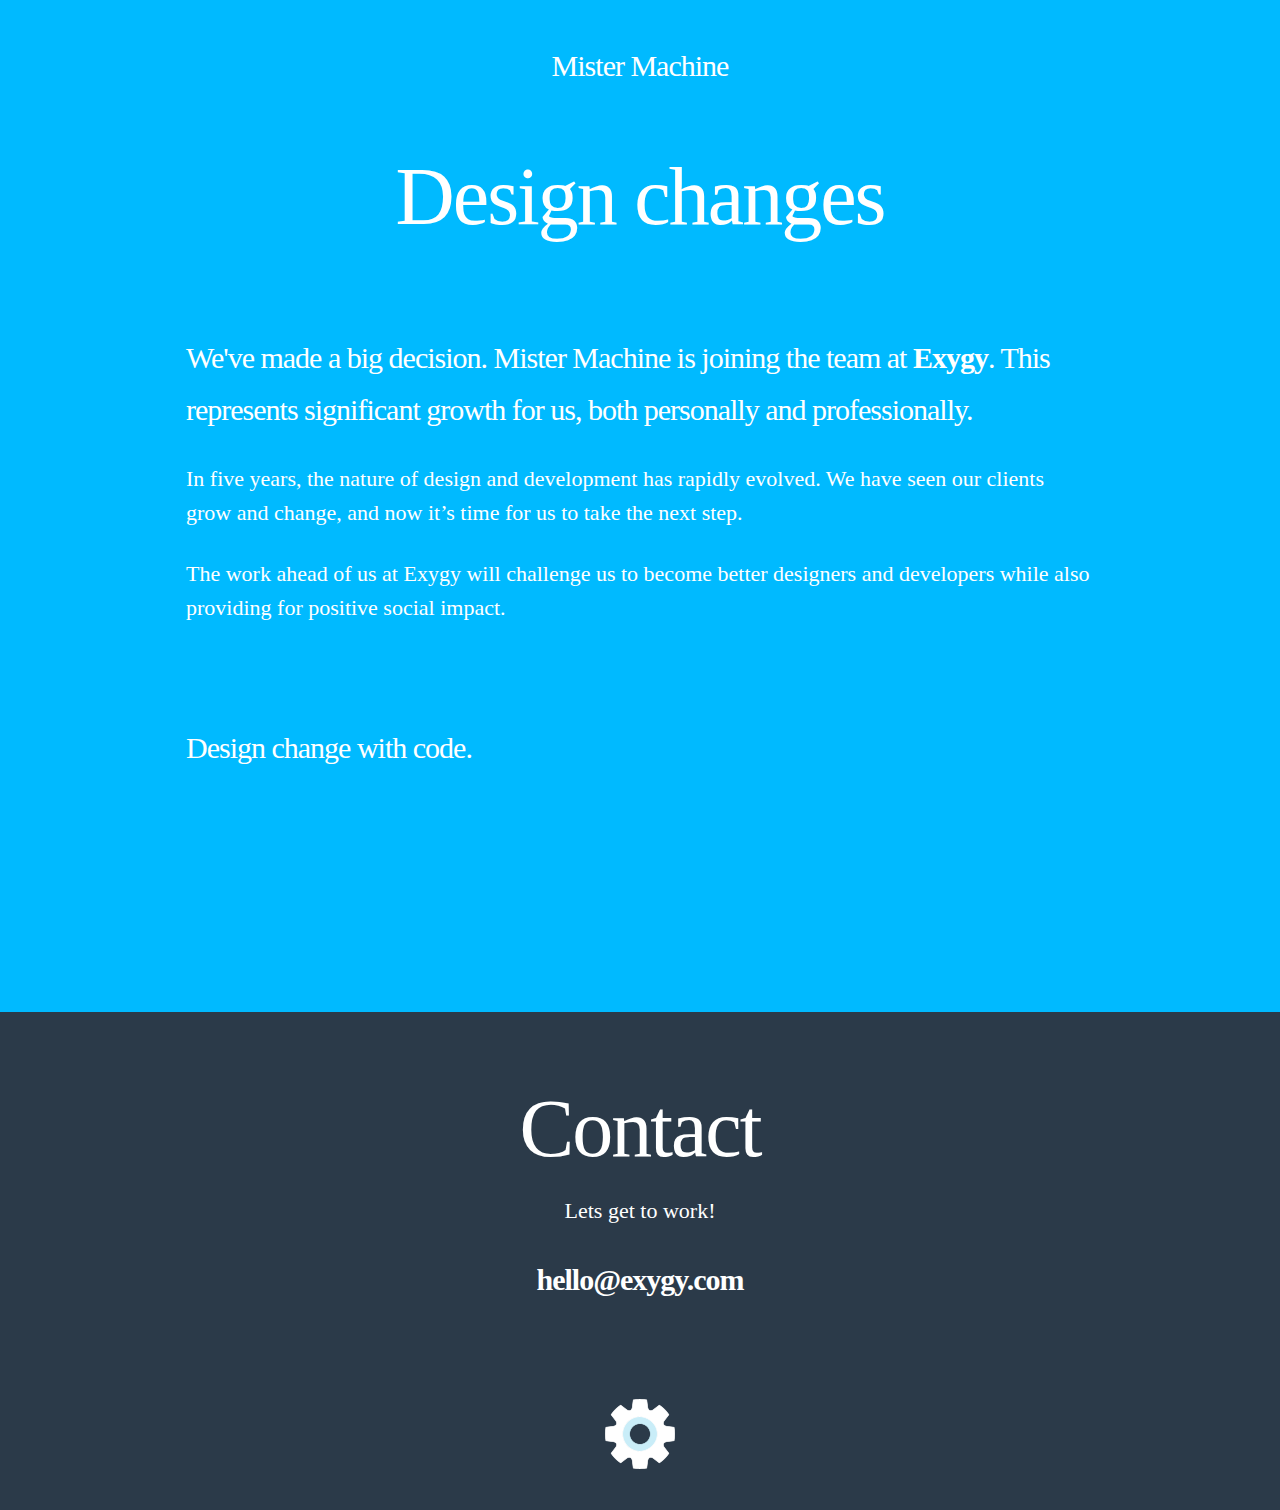
<file: index.html>
<!DOCTYPE html>

<html lang="en">
<head>

  <meta charset="utf-8">
  <meta name="viewport" content="width=device-width">

  <title>Mister Machine. Design Changes.</title>
  <link type="text/css" rel="stylesheet" href="assets/stylesheets/application.css" />
  <link rel="stylesheet" type="text/css" href="//cloud.typography.com/7282032/671482/css/fonts.css" />

</head>

<body>

  <section class="hero primary bg-logo">
    <div class="row">
      <header class="control row">
        <h1 class="mega normal logo center hide-medium">MrM</h1>
        <h1 class="beta normal center show-medium logo">Mister Machine</h1>
        <figure class="hide-medium"><img src="img/icon-logo.png" class="centered"/></figure>
<!--         <nav class="right" role="navigation">
          <ul class="menu-items">
            <li><a title="Learn about our process" href="#process">Process</a></li>
            <li><a title="Services we offer" href="#services">Services</a></li>
            <li><a title="View our work" href="#work">Work</a></li>
            <li><a title="Contact us" href="#contact">Contact</a></li>
          </ul>
        </nav> -->
        </header>
       
        <h2 class="alpha center" style="margin-bottom: 6rem;">Design changes</h2>
        <p class="beta normal">We've made a big decision. Mister Machine is joining the team at <strong><a href="http://exygy.com/">Exygy</a></strong>. This represents significant growth for us, both personally and professionally.</p>

        <p class="gamma normal">In five years, the nature of design and development has rapidly evolved. We have seen our clients grow and change, and now it’s time for us to take the next step.</p>

        <p class="gamma normal" style="margin-bottom: 6rem;">The work ahead of us at Exygy will challenge us to become better designers and developers while also providing for positive social impact.</p>

        <p class="beta normal" style="margin-bottom: 10rem;">Design change with code.</p>
        </h3>
    </div> 
  </section>

  <section id="contact" class="secondary">
    <div class="row">
      <header>
        <h1 class="center">Contact</h1>
        <h3 class="center">Lets get to work!</h3>
        <h2 class="center"><a href="mailto:hello@exygy.com">hello@exygy.com</a></h2>
      </header>
    </div>
  </section>

  <footer class="panel secondary">
    <div class="container center">
    </div>
    <figure class=""><img src="img/icon-logo.png" class="centered"/></figure>
  </footer>

  <script src="//ajax.googleapis.com/ajax/libs/jquery/1.11.0/jquery.min.js"></script>
  <script>window.jQuery || document.write('<script src="assets/javascripts/vendor/jquery-1.11.0.min.js"><\/script>')</script>
  <script src="assets/javascripts/application.js"></script>

  <script type="text/javascript">

    var _gaq = _gaq || [];
    _gaq.push(['_setAccount', 'UA-19518441-1']);
    _gaq.push(['_trackPageview']);

    (function() {
      var ga = document.createElement('script'); ga.type = 'text/javascript'; ga.async = true;
      ga.src = ('https:' == document.location.protocol ? 'https://ssl' : 'http://www') + '.google-analytics.com/ga.js';
      var s = document.getElementsByTagName('script')[0]; s.parentNode.insertBefore(ga, s);
    })();

  </script>
</body>
</html>
</file>
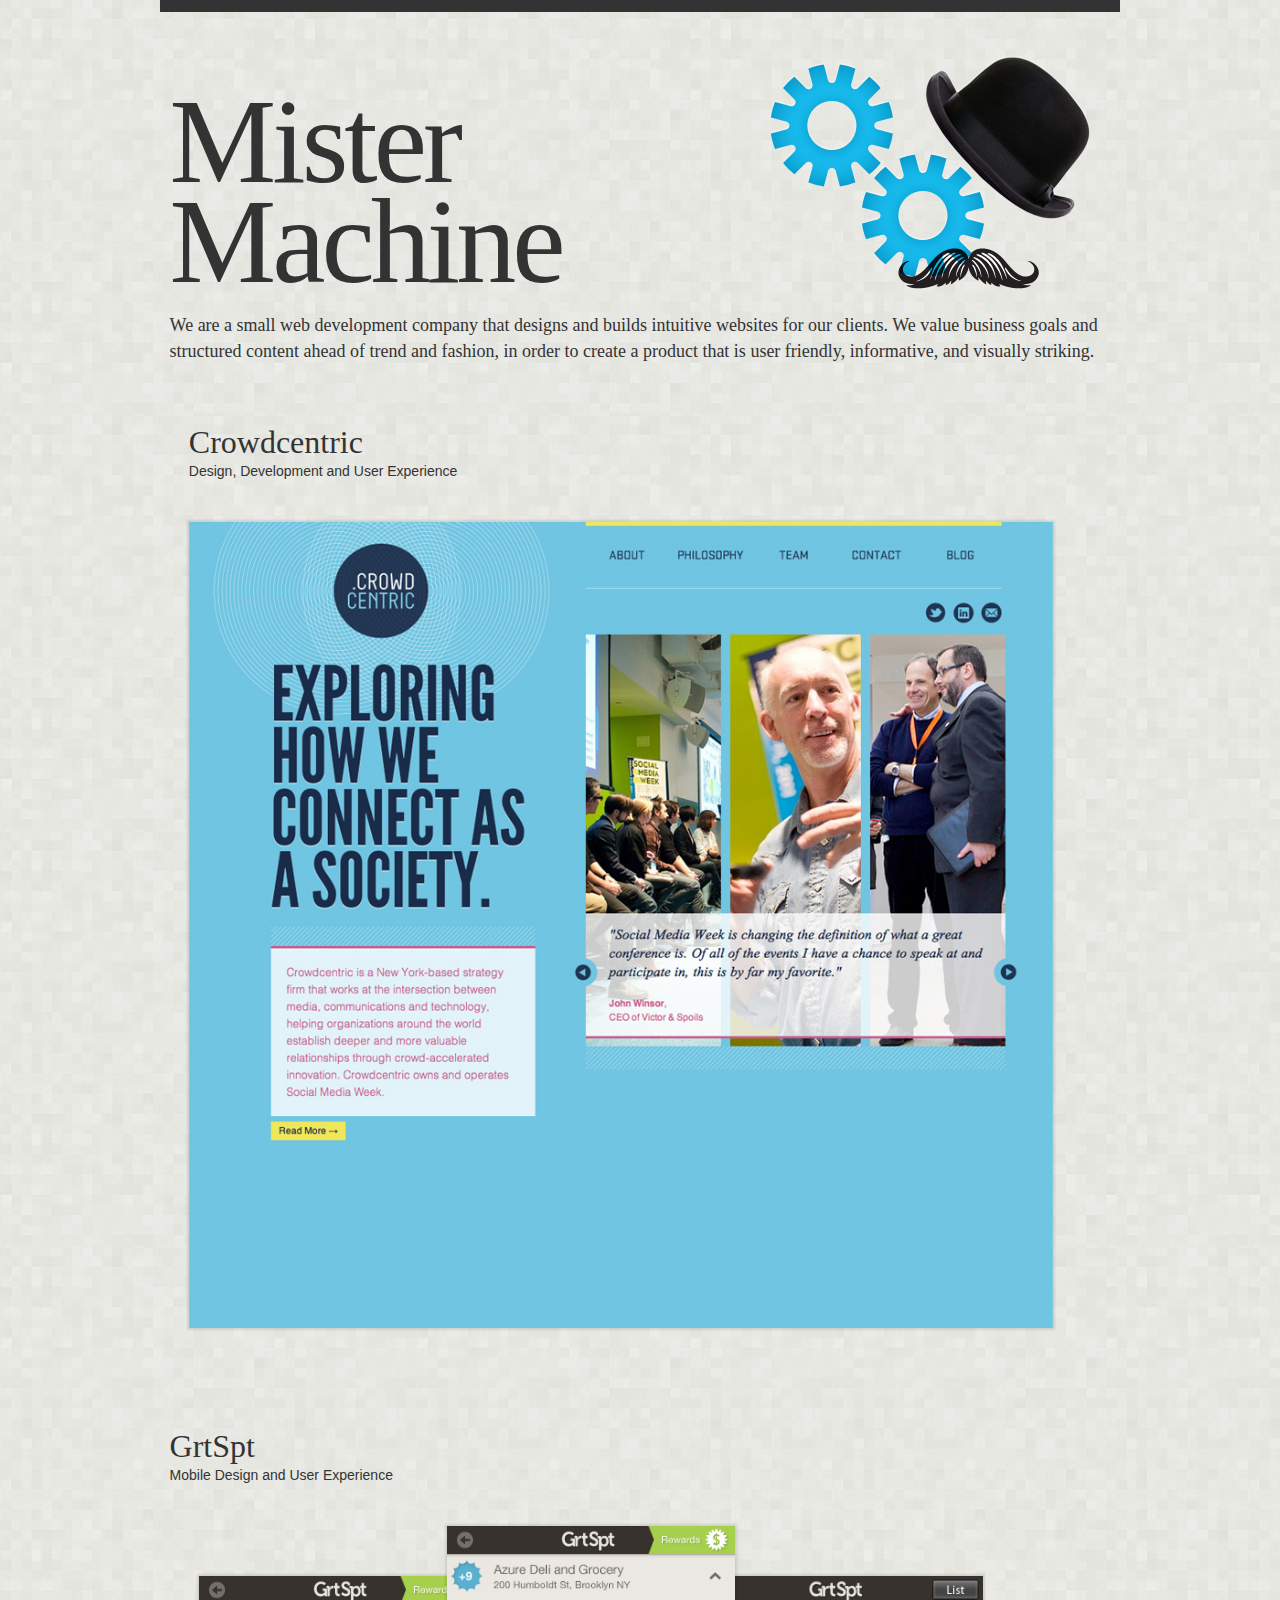
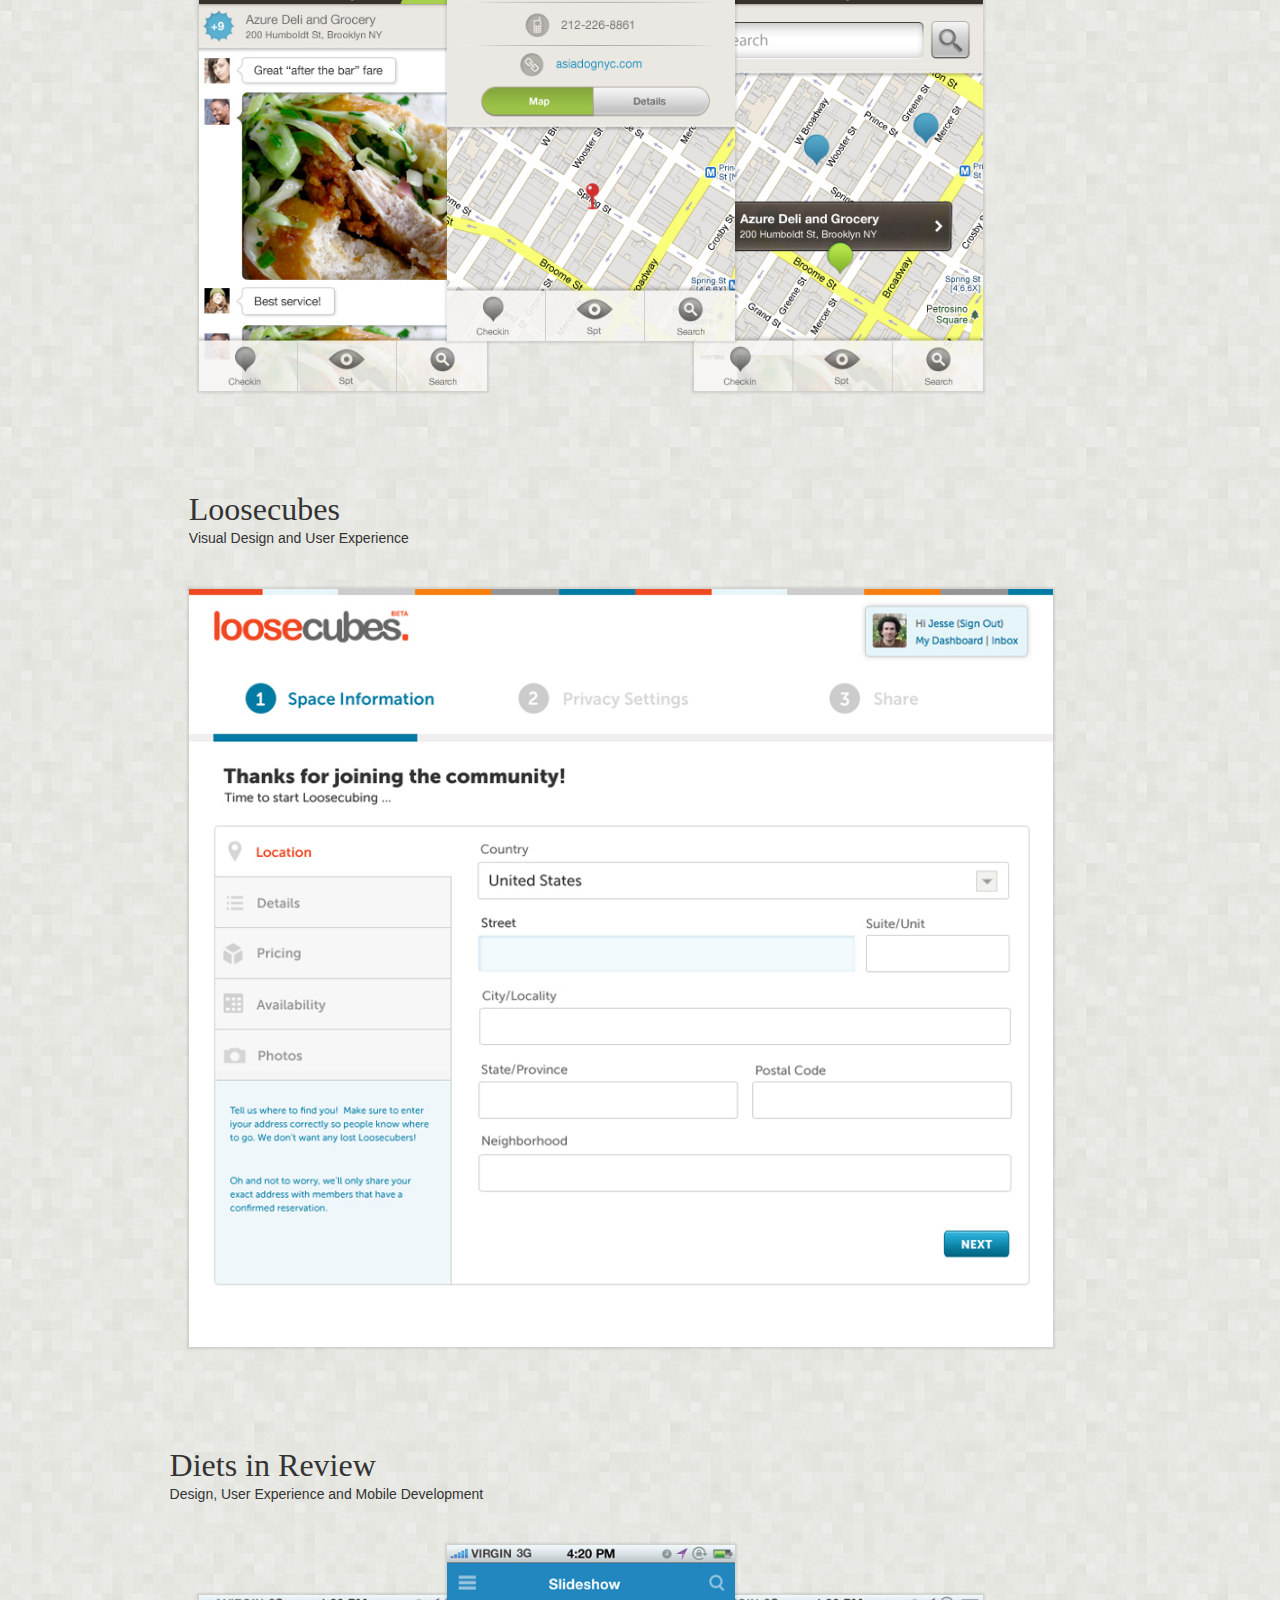
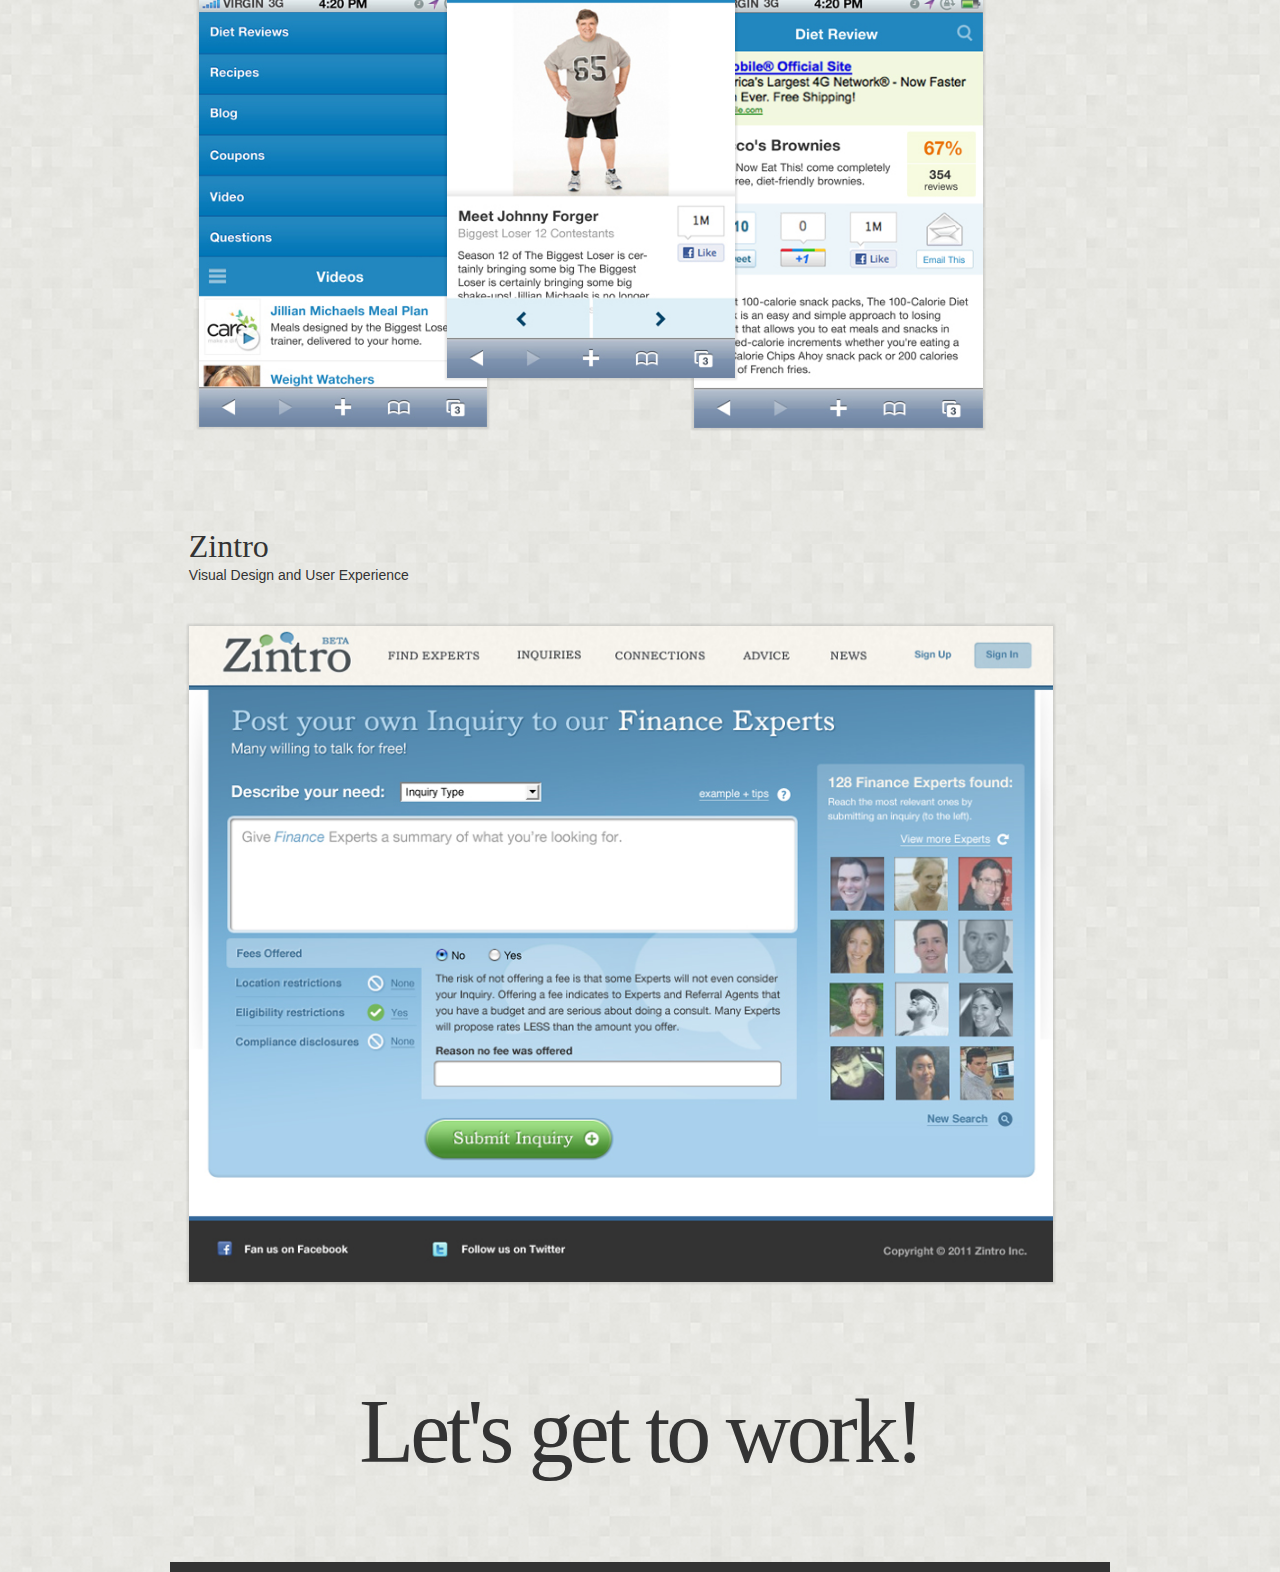
<file: webroot/index.html>
<!DOCTYPE html>
<!--[if lt IE 7]> <html class="no-js lt-ie9 lt-ie8 lt-ie7" lang="en"> <![endif]-->
<!--[if IE 7]>    <html class="no-js lt-ie9 lt-ie8" lang="en"> <![endif]-->
<!--[if IE 8]>    <html class="no-js lt-ie9" lang="en"> <![endif]-->
<!--[if gt IE 8]><!--> <html class="no-js" lang="en"> <!--<![endif]-->
<head>

  <meta charset="utf-8">
  <meta http-equiv="X-UA-Compatible" content="IE=edge,chrome=1">
  <title>Mister Machine</title>
  <meta name="description" content="We are a small web development company that designs and builds intuitive websites for our clients. We value business goals and structured content ahead of trend and fashion, in order to create a product that is user friendly, informative, and visually striking.">

  <meta name="viewport" content="width=device-width">

  <link rel="stylesheet" type="text/css" href="css/grid.css" />
  <link rel="stylesheet" type="text/css" href="css/base.css" />

  <script src="js/modernizr-2.5.3.min.js"></script>

</head>

<body>

  <!-- Section -->
  <section class="hat contact container_12">
    <article class="grid_12">
      <form class="right">
        <fieldset class="message">
          <p>Fill out your entry below.</p>
        </fieldset>

        <fieldset class="width4">
          <label class="width4 first field-first"><span class="label">My Email</span>
            <input id="first_name" name="first_name" type="text" class="text" placeholder="My Name is" value="" maxlength="" tabindex="" /></label>
          <label class="width4 first field-describe"><span class="label">Message</span>
            <textarea id="description" name="description" placeholder="I just wanted to say" rows="4" cols="4" tabindex=""></textarea>
          </label>
        </fieldset>

        <fieldset>
          <div class="howdy right">
            <a class="btn_one" href="<?php the_permalink(); ?>">Aloha</a>
          </div>
        </fieldset>
      </form>
    </article>
  </section>

  <!-- Header -->
  <header class="section head container_12">
    <div class="hgroup inner grid_12">
      <h1 class="full">Mister Machine</h1>
      <h1 class="mini">MrM</h1>
    </div>

    <div class="bio inner grid_12">
      <p>We are a small web development company that designs and builds intuitive websites for our clients. We value business goals and structured content ahead of trend and fashion, in order to create a product that is user friendly, informative, and visually striking.</p>
    </div>

    <div class="clear"></div>

    <!--nav id="nav" class="inner">
      <ul>
        <li class="item grid_4"><a href="">Work</a></li>
        <li class="item grid_4"><a href="">Process</a></li>
        <li class="item grid_4"><a href="">Contact</a></li>
      </ul>
    </nav-->
  </header>

  <!-- Section -->
  <section class="content container_12">
    <ul id="gallery">
      <li class="full grid_12">
      <div class="inner">
      <h3>Crowdcentric</h3>
      <p>Design, Development and User Experience</p>
      <img src="img/folio_crowdcentric.jpg" />
      </div>
      </li>

      <li class="mobile grid_12">
      <h3>GrtSpt</h3>
      <p>Mobile Design and User Experience</p>
        <ul>
          <li class="single feature grid_4"><img src="img/folio_grtspt1.jpg" /></li>
          <li class="single grid_4"><img src="img/folio_grtspt2.jpg" /></li>
          <li class="single grid_4 triple"><img src="img/folio_grtspt3.jpg" /></li>
        </ul>
      </li>

      <li class="full grid_12">
      <h3>Loosecubes</h3>
      <p>Visual Design and User Experience</p>
      <img src="img/folio_loosecubes.jpg" /></li>

      <li class="mobile grid_12">
      <h3>Diets in Review</h3>
      <p>Design, User Experience and Mobile Development</p>
        <ul>
          <li class="single grid_4"><img src="img/folio_dir1.jpg" /></li>
          <li class="single feature grid_4"><img src="img/folio_dir2.jpg" /></li>
          <li class="single grid_4 triple"><img src="img/folio_dir3.jpg" /></li>
        </ul>
      </li>

      <li class="full main grid_12">
      <h3>Zintro</h3>
      <p>Visual Design and User Experience</p>
      <img src="img/folio_zintro.jpg" /></li>

    </ul>
  </section>

  <!-- Section -->
  <footer class="container_12">
    <div class="inner grid_12">
    <h2 class="full">Let's get to work!</h2>
    <!--ul class="social">
      <li class="grid_1 prefix_1 suffix_1 btn-rss"><a href="#"></a></li>
      <li class="grid_1 suffix_1 btn-dribble"><a href="#"></a></li>
      <li class="grid_1 suffix_1 btn-forrst"><a href="#"></a></li>
      <li class="grid_1 suffix_1 btn-twitter"><a href="#"></a></li>
      <li class="grid_1 suffix_1 btn-facebook"><a href="#"></a></li>
    </ul-->  
    </div>

  </footer>

  <!-- Section -->
  <!--footer class="container_12">
    <ul class="grid_12">
      <li><a href=""></a></li>
      <li><a href=""></a></li>
      <li><a href=""></a></li>
      <li><a href=""></a></li>
      <li><a href=""></a></li>
      <li><a href=""></a></li>
    </ul>
  </footer-->

<script type="text/javascript" src="http://use.typekit.com/uhz8obo.js"></script>
<script src="//ajax.googleapis.com/ajax/libs/jquery/1.7.2/jquery.min.js"></script>
<script>!window.jQuery && document.write(unescape('%3Cscript src="js/jquery.min.js"%3E%3C/script%3E'))</script>
<script type="text/javascript" src="js/app-min.js"></script>

</body>
</html>
</file>
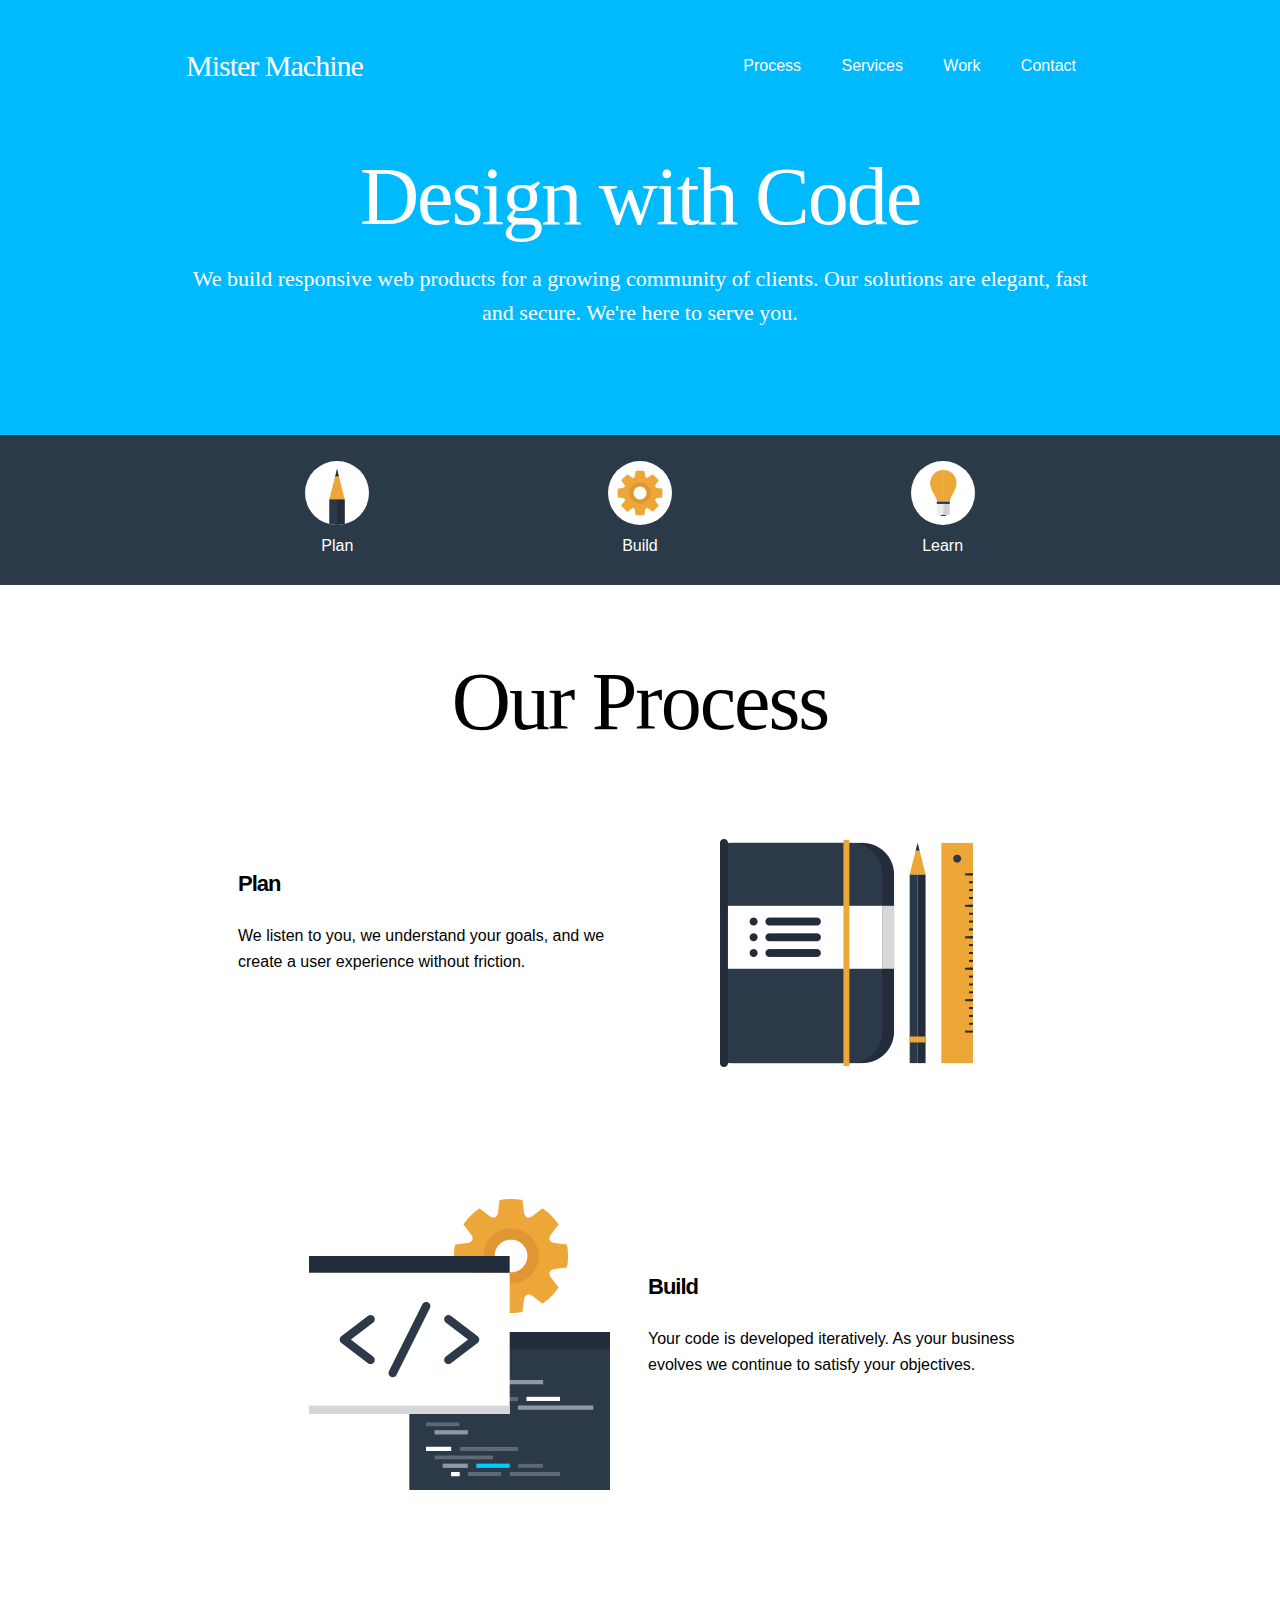
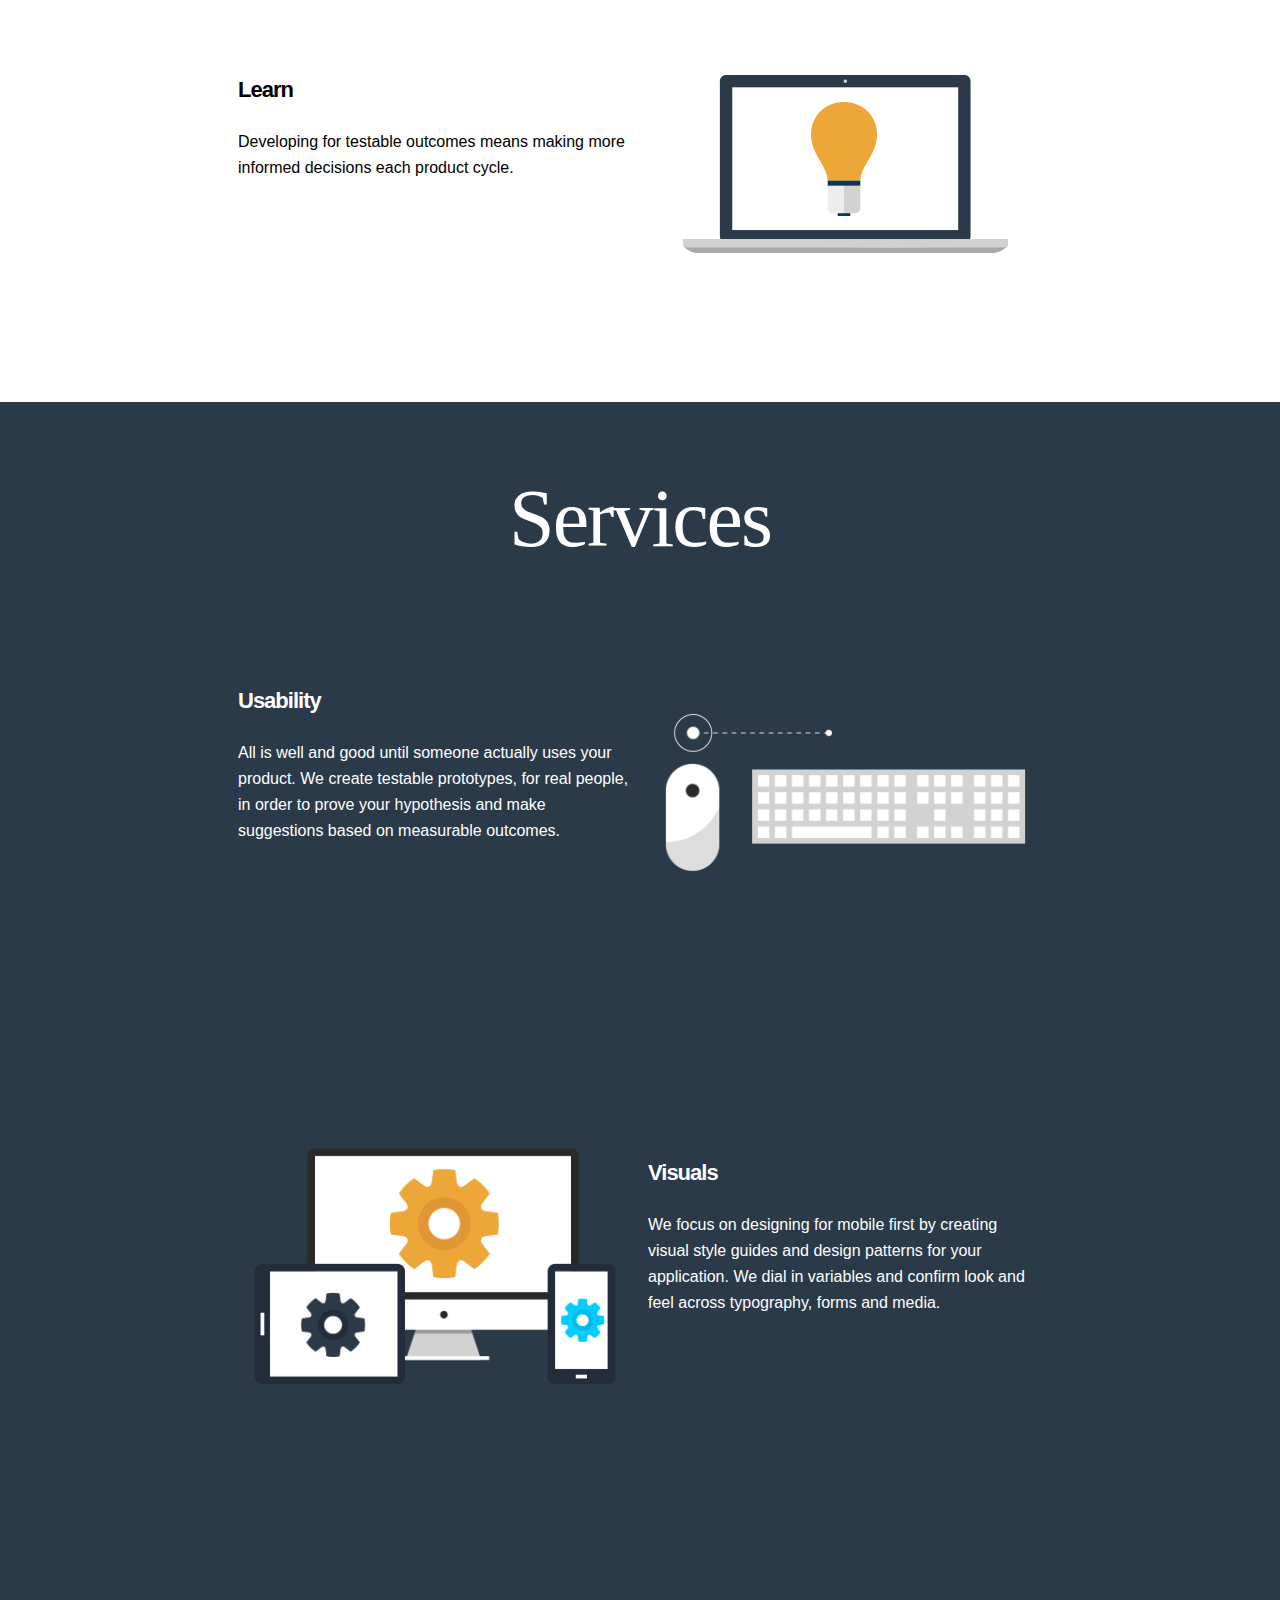
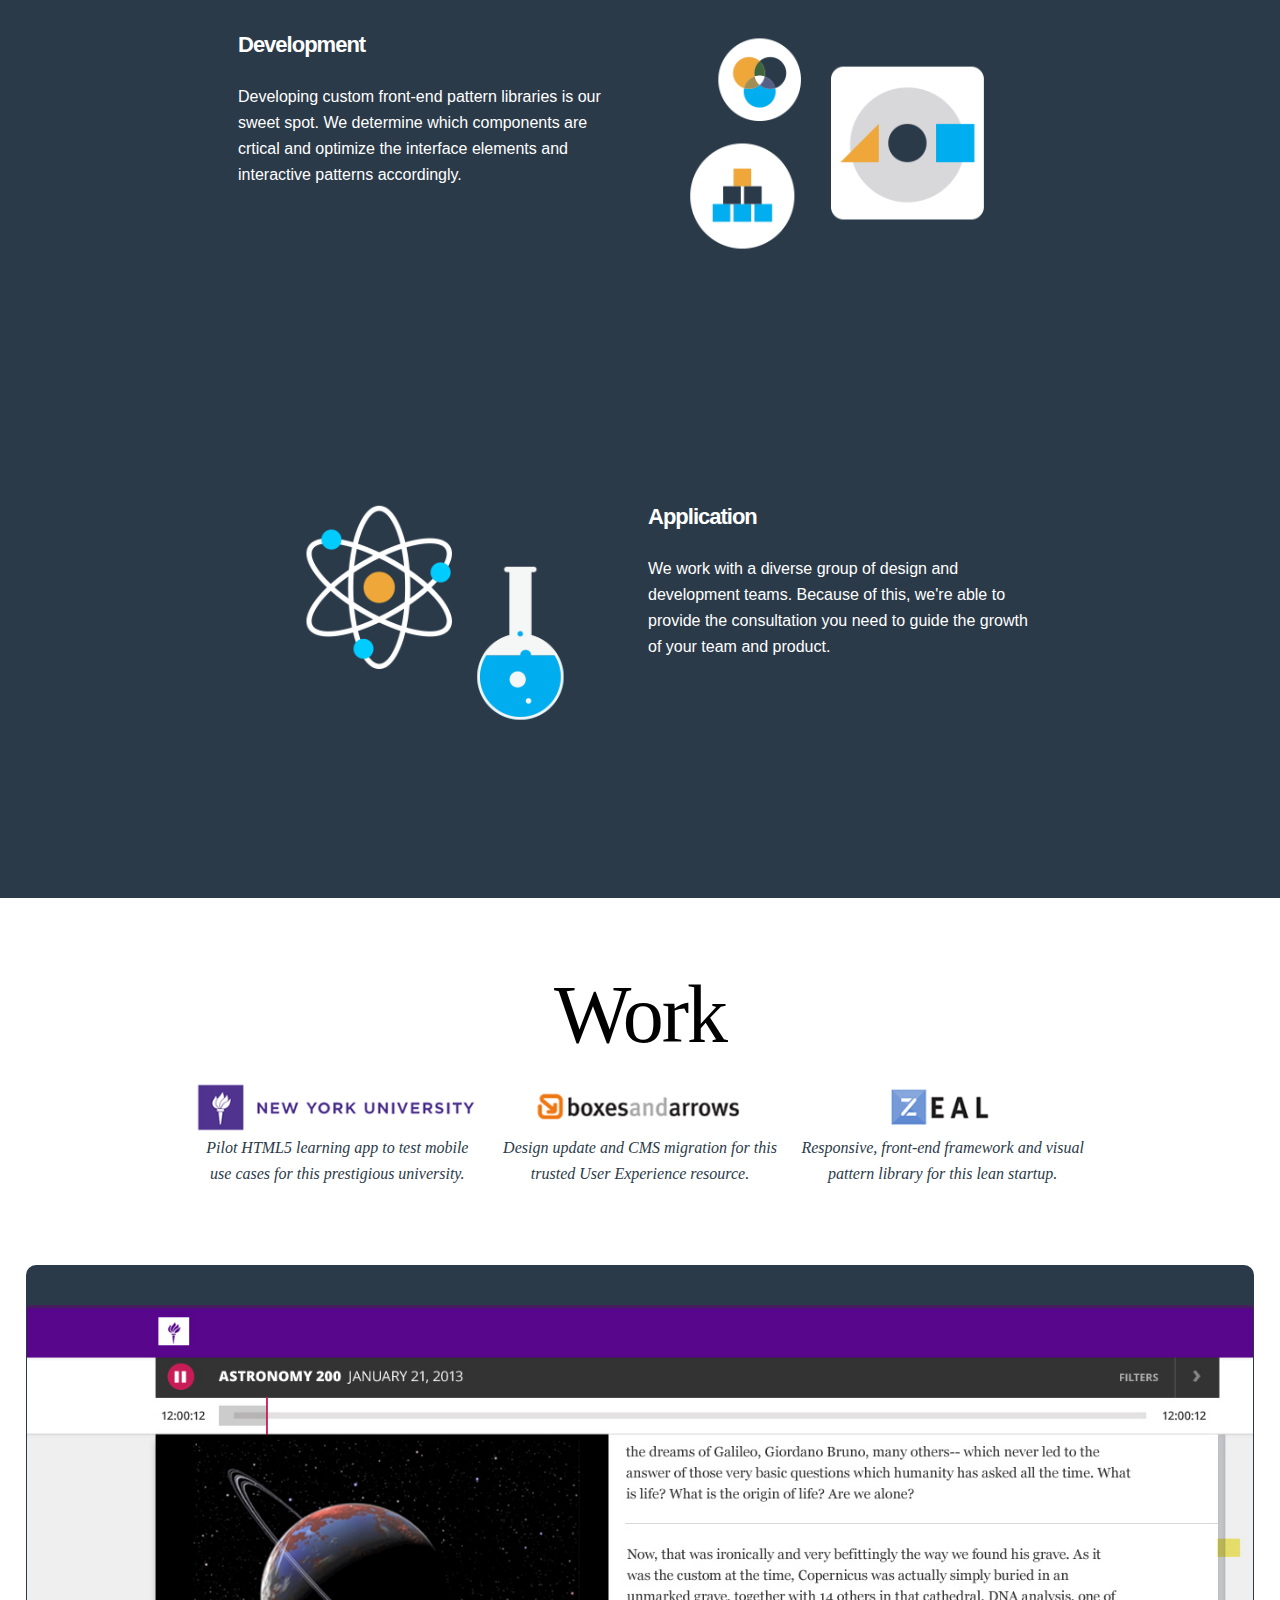
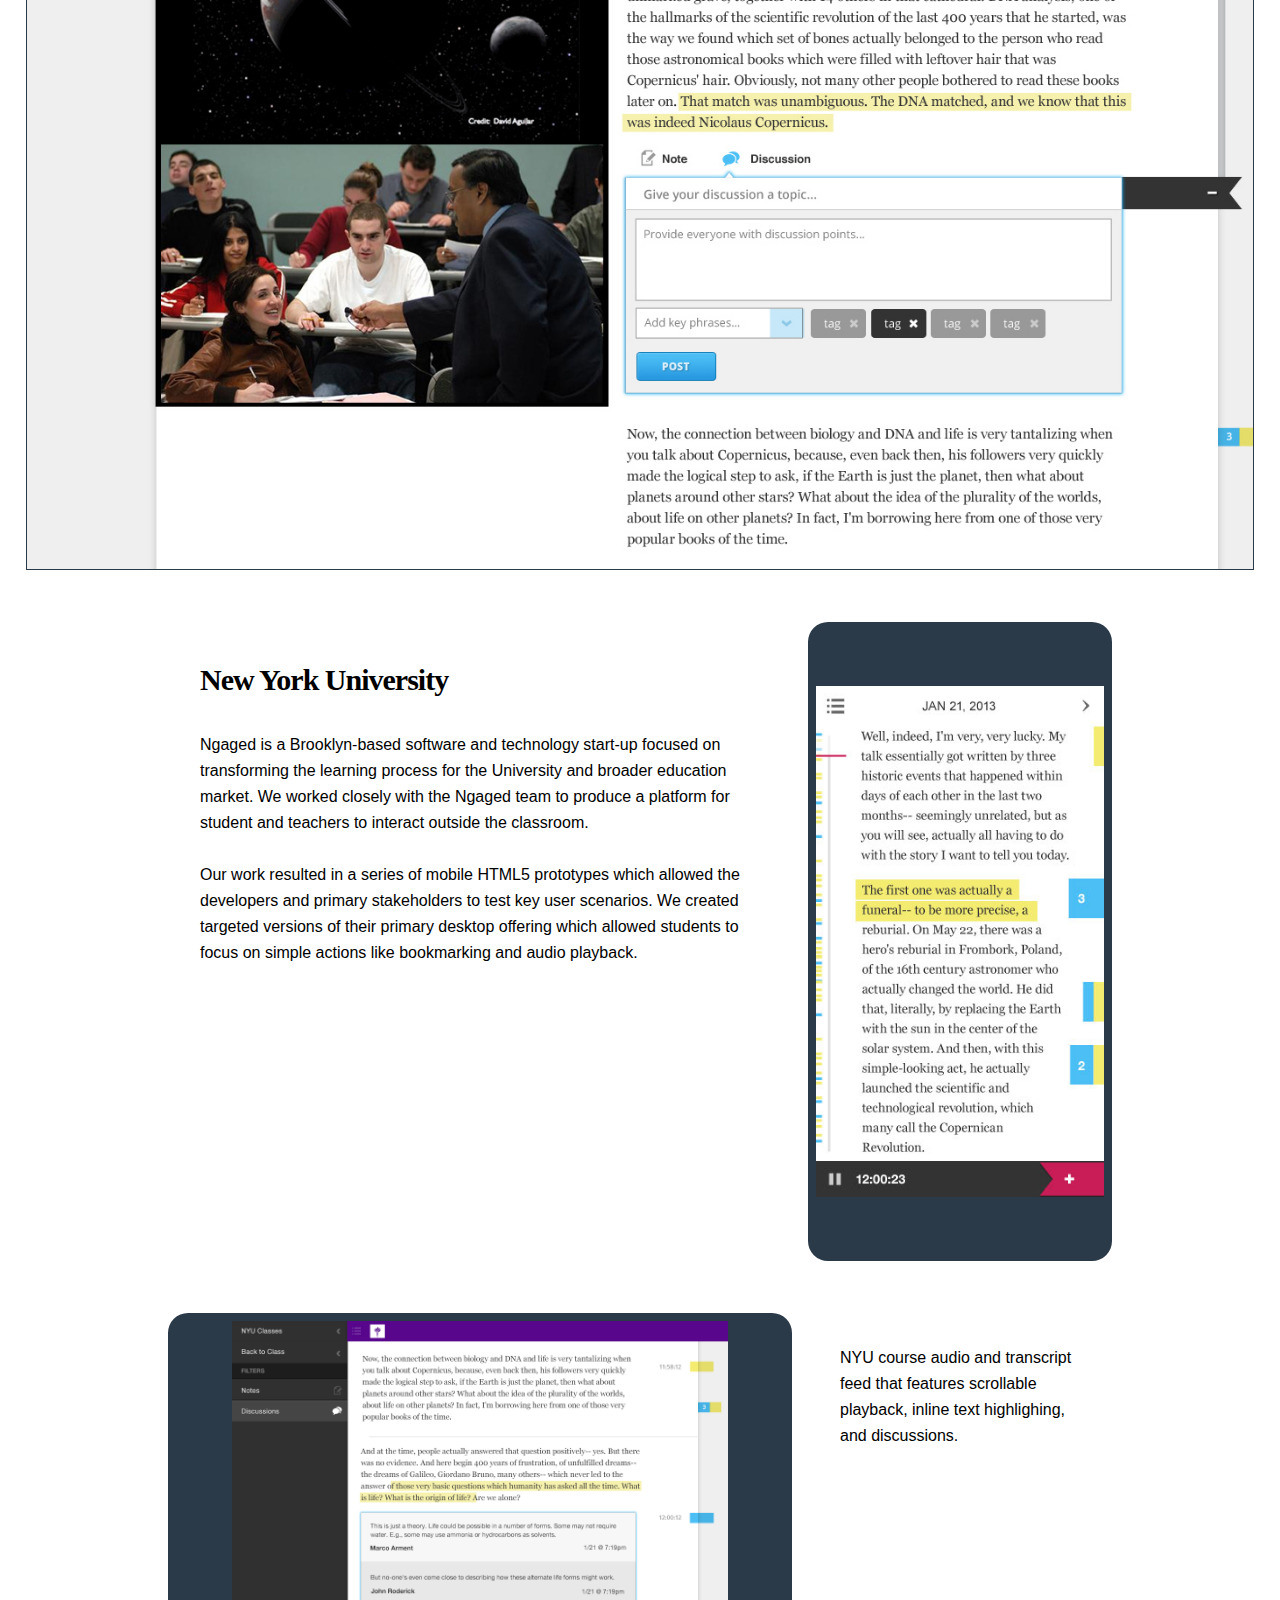
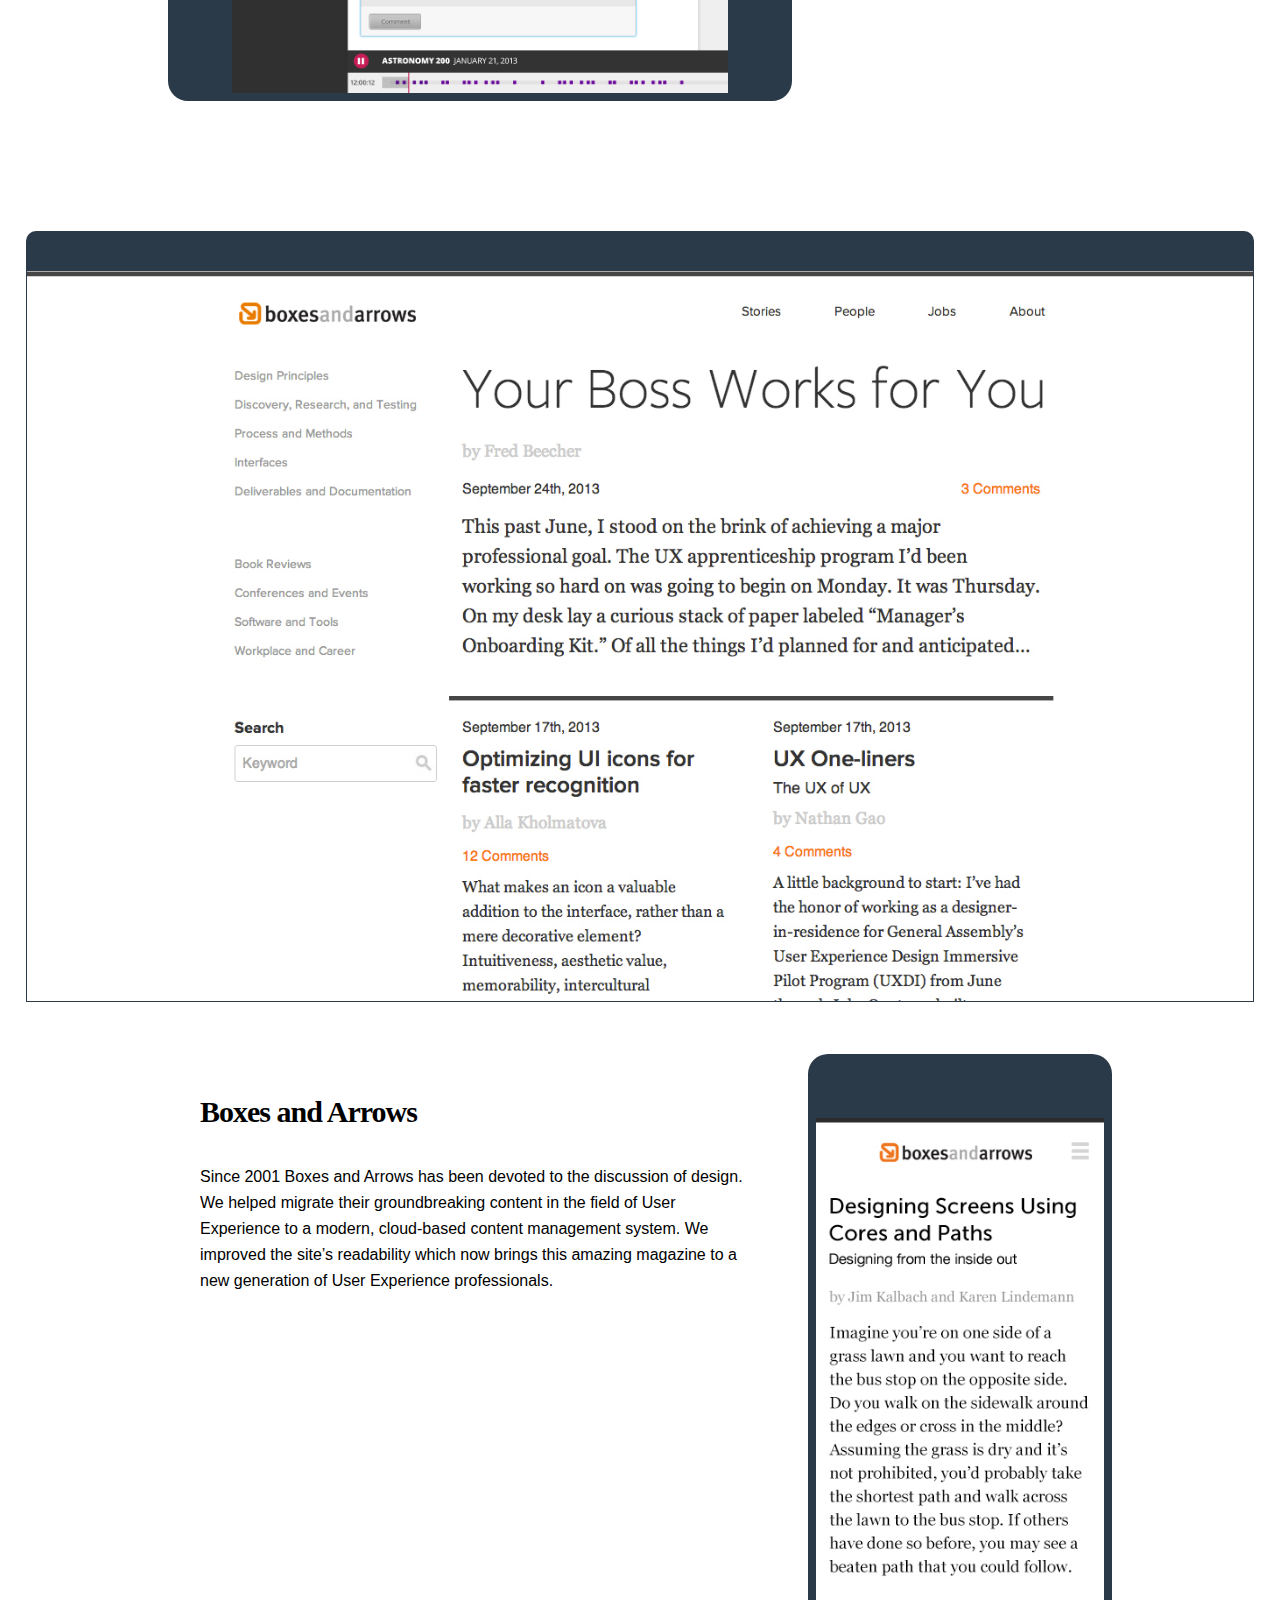
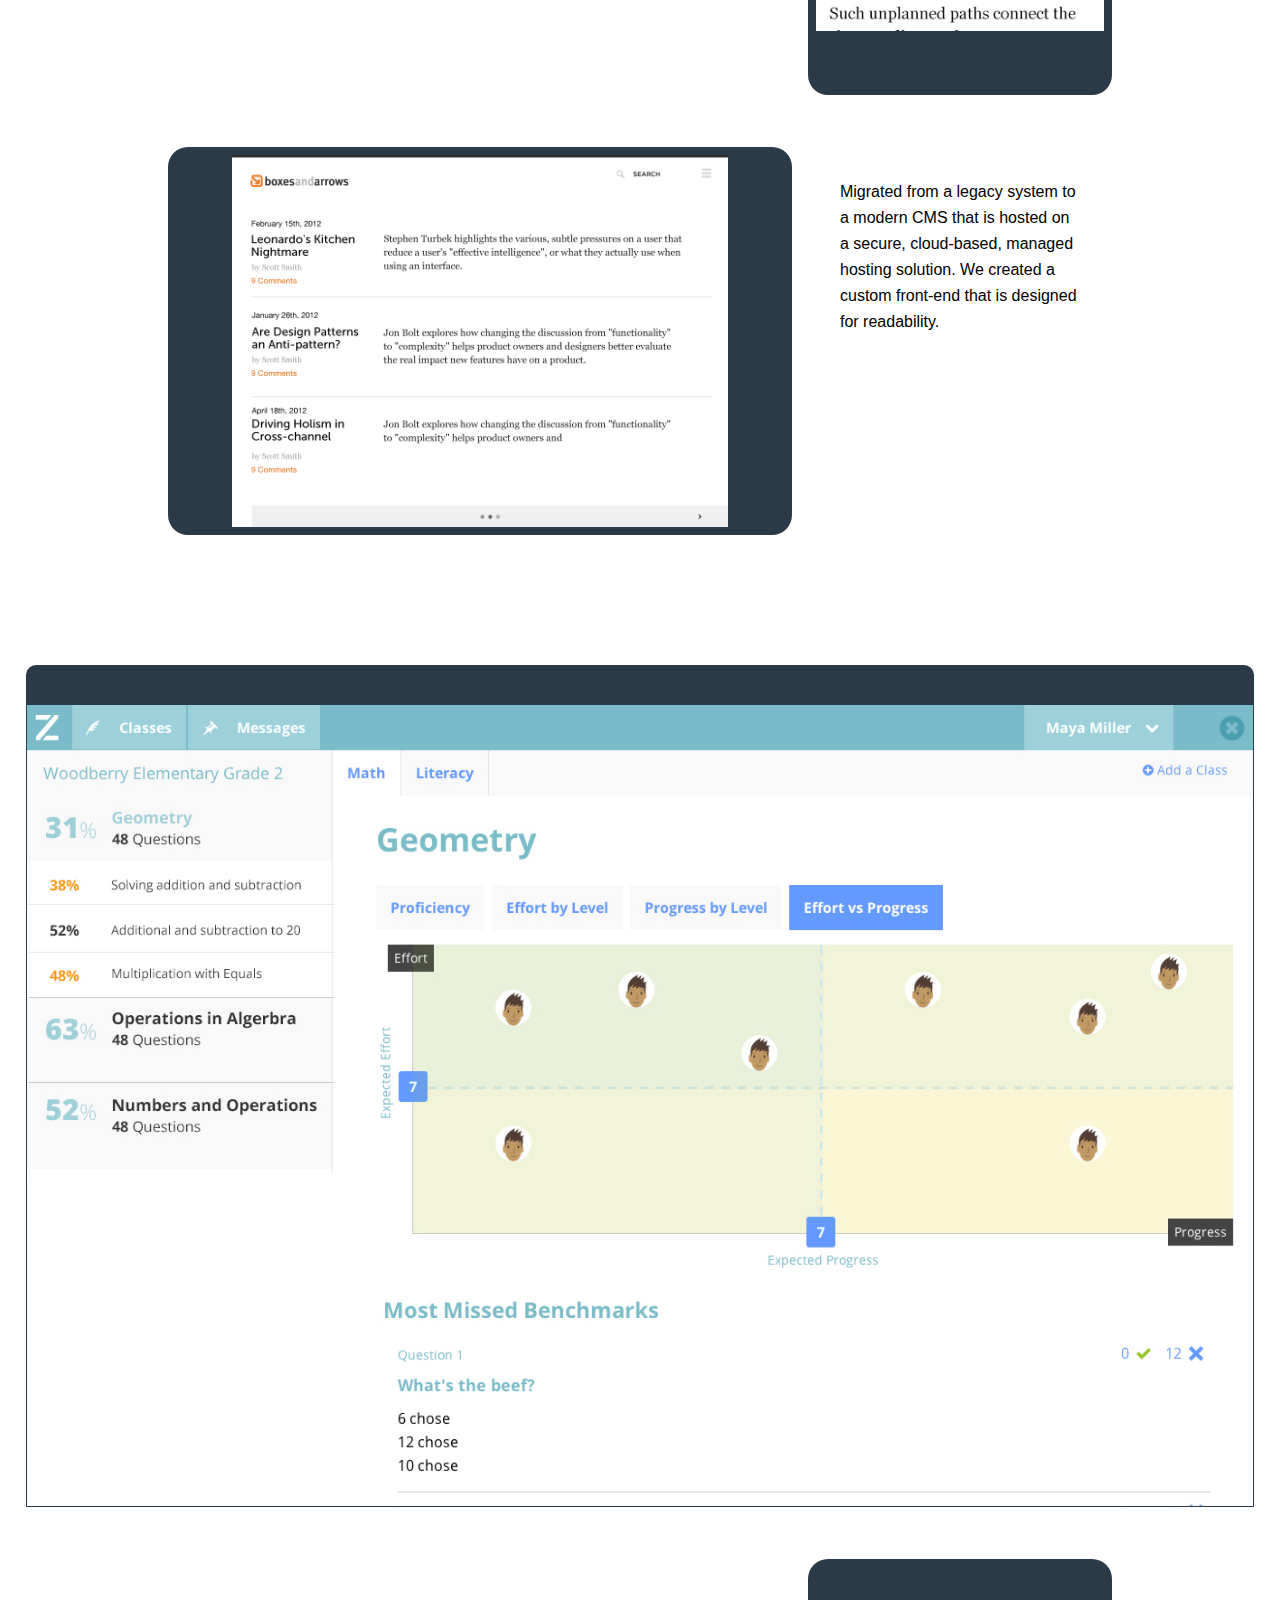
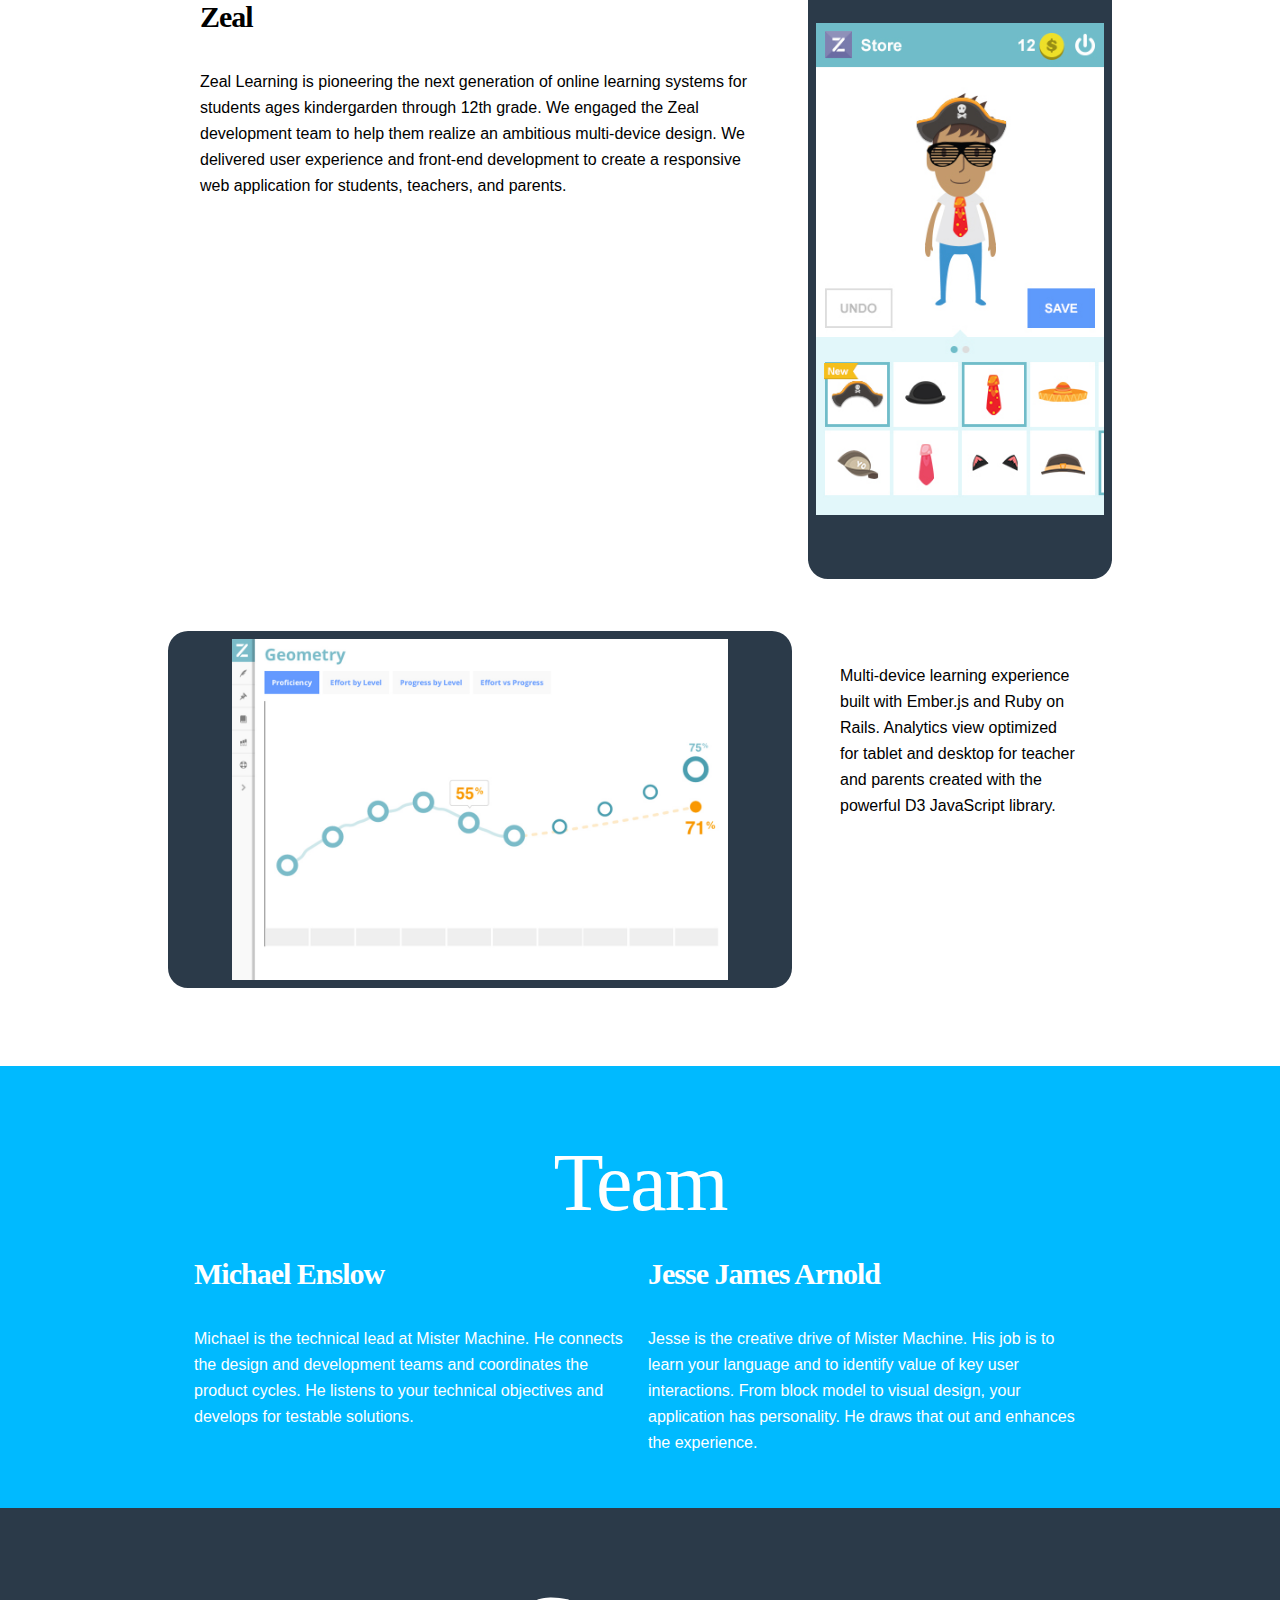
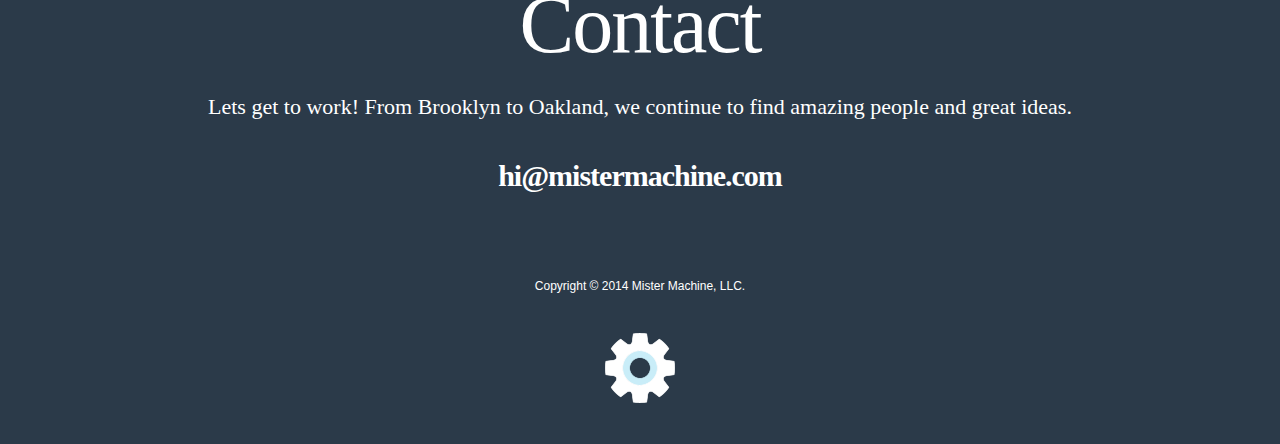
<file: portfolio.html>
<!DOCTYPE html>

<html lang="en">
<head>

  <meta charset="utf-8">
  <meta name="viewport" content="width=device-width">

  <title>Mister Machine. Design with Code.</title>
  <link type="text/css" rel="stylesheet" href="assets/stylesheets/application.css" />
  <link rel="stylesheet" type="text/css" href="//cloud.typography.com/7282032/671482/css/fonts.css" />

</head>

<body>

  <section class="hero primary bg-logo">
    <div class="row">
      <header class="control row">
        <h1 class="mega normal logo center hide-medium">MrM</h1>
        <h1 class="beta normal medium-left show-medium logo">Mister Machine</h1>
        <figure class="hide-medium"><img src="img/icon-logo.png" class="centered"/></figure>
        <nav class="right" role="navigation">
          <ul class="menu-items">
            <li><a title="Learn about our process" href="#process">Process</a></li>
            <li><a title="Services we offer" href="#services">Services</a></li>
            <li><a title="View our work" href="#work">Work</a></li>
            <li><a title="Contact us" href="#contact">Contact</a></li>
          </ul>
        </nav>
        </header>
       
        <h2 class="alpha center">Design with Code</h2>
        <h3 class="gamma normal center">We build responsive web products for a growing community of clients. Our solutions are elegant, fast and secure. We're here to serve you.</h3>
    </div> 
  </section>

  <section class="secondary show-medium">
    <div class="row">
      <ul class="menu-items bullets center">
        <li class="column size1of3">
        <a title="Learn about our planning cycle" href="#p-plan"><figure class="round"><img src="img/icon-plan.png" /></figure>
        Plan</a></li>
        <li class="column size1of3">
        <a title="Learn about our build cycle" href="#p-build"><figure class="round"><img src="img/icon-build.png" /></figure>
        Build</a></li>
        <li class="column size1of3">
        <a title="Learn about our testing cycle" href="#p-learn"><figure class="round"><img src="img/icon-learn.png" /></figure>
        Learn</a></li>
      </ul>
    </div> 
  </section>

  <section id="process" class="process row">
    <header>
      <h1 class="center">Our Process</h1>
    </header>

    <article id="p-plan" class="silo row">
      <div class="column size1of2">
        <h2 class="delta sans">Plan</h2>
        <p>We listen to you, we understand your goals, and we create a user experience without friction.
        </p>
      </div>
      <figure class="column size1of2 medium-right">
        <img src="img/process-plan.png" />
      </figure>
    </article>

    <article id="p-build" class="silo row">
     <div class="column size1of2 right">
        <h2 class="delta sans">Build </h2>
        <p>Your code is developed iteratively. As your business evolves we continue to satisfy your objectives.</p>
      </div>
      <figure class="column size1of2">
         <img src="img/process-build.png" class="medium-right" />
      </figure>
    </article>

    <article id="p-learn" class="silo row">
      <div class="column size1of2">
        <h2 class="delta sans">Learn </h2>
        <p>Developing for testable outcomes means making more informed decisions each product cycle.</p>
      </div>
      <figure class="column size1of2 medium-right">
        <img src="img/process-learn.png" />
      </figure>
    </article>

  </section>
  
  <section id="services" class="services secondary">
    <div class="row">
      <header>
        <h1 class="center">Services</h1>
      </header>

        <article class="silo row"><a name="usability"></a>
          <div class="column size1of2">
            <h2 class="delta sans">Usability</h2>
            <p>
            All is well and good until someone actually uses your product. We create testable prototypes, for real people, in order to prove your hypothesis and make suggestions based on measurable outcomes.
            </p>
          </div>
          
          <figure class="column size1of2">
            <img src="img/service-usability.png" />
          </figure>
        </article>

        <article class="silo row"><a name="visuals"></a>

          <div class="column size1of2 right">
            <h2 class="delta sans">Visuals</h2>
            <p>
            We focus on designing for mobile first by creating visual style guides and design patterns for your application. We dial in variables and confirm look and feel across typography, forms and media.
            </p>
          </div>
          
          <figure class="column size1of2">
            <img src="img/service-visuals.png" />
          </figure>
          
        </article>

        <article class="silo row"><a name="development"></a>
          <div class="column size1of2">
            <h2 class="delta sans">Development</h2>
            <p>
            Developing custom front-end pattern libraries is our sweet spot. We determine which components are crtical and optimize the interface elements and interactive patterns accordingly.
            </p>
          </div>
          
          <figure class="column size1of2">
            <img src="img/service-development.png" />
          </figure>
        </article>

        <article class="silo row"><a name="application" /></a>
          <div class="column size1of2 right">
            <h2 class="delta sans">Application</h2>
            <p>We work with a diverse group of design and development teams. Because of this, we're able to provide the consultation you need to guide the growth of your team and product.
            </p>
          </div>
          
          <figure class="column size1of2">
            <img src="img/service-application.png" />
          </figure>
        </article>

      </div>

  </section>

<!--   <section class="dribbble overflow hide-base">
    <ul class="inline-screens centered overflow">
      <li class="tint-overlay no-margin">
        <img src="img/user-stats.jpg" />
      </li>
      <li class="no-margin">
        <figure class="tint-overlay ">
          <img src="img/mobile.jpg" />
        </figure>
      </li>
      <li class="no-margin">
        <img src="img/simple.jpg" />
      </li>
      <li class="tint-overlay no-margin">
        <img src="img/slide.jpg" />
      </li>
      <li class="tint-overlay no-margin">
        <img src="img/learn.jpg" />
      </li>
      <li class="tint-overlay no-margin">
        <img src="img/echos.jpg" />
      </li>
      <li class="tint-overlay no-margin">
        <img src="img/tip2.jpg" />
      </li>
    </ul>
  </section> -->

  <section id="work" class="work full-width overflow">

    <header class="row">
      <h1 class="center">Work</h1>

      <nav class="silo column size1of3 center show-medium menu-items">
        <a title="Ngaged Case Study" href="#ngaged">
          <img src="img/nyu-logo.png" alt="NYU Logo">
          <h2 class="image hide">New York University</h2>
          <p class="show-medium">
          <em class="serif">Pilot HTML5 learning app to test mobile use cases for this prestigious university. </em>
          </p>
        </a>
      </nav>

      <nav class="silo column size1of3 center show-medium menu-items">
        <a title="Boxes and Arrows Case Study" href="#boxesandarrows">
          <img src="img/boxes-logo.png" alt="Boxes and Arrows Logo">
          <h2 class="image hide">Boxes and Arrows</h2>
          <p class="show-medium">
          <em class="serif">Design update and CMS migration for this trusted User Experience resource.</em>
          </p>
        </a>
      </nav>

      <nav class="silo column size1of3 center show-medium menu-items">
        <a title="Zeal Case Study" href="#zeal"> 
          <img src="img/zeal-logo.png" alt="Zeal Logo">
          <h2 class="image hide">Zeal</h2>
          <p class="show-medium">
          <em class="serif">Responsive, front-end framework and visual pattern library for this lean startup.</em>
          </p>
        </a>
      </nav>
    </header>

    <section class="row row-wide">

      <article class="silo overflow">

        <nav class="silo hide-medium">
          <a title="Ngaged Case Study" href="#ngaged">
            <img src="img/nyu-logo.png" alt="NYU Logo">
            <h2 class="image hide">New York University</h2>
            <p class="center">
            <em class="serif">Pilot HTML5 learning app to test mobile use cases for this prestigious university. </em>
            </p>
          </a>
        </nav>
          
        <div class="hero slide"><a name="ngaged"></a>
          <figure class="device-screen">
            <img src="img/nyu1.jpg" alt="Ngaged Desktop View">
          </figure>
        </div>

        <div class="slide row">
          <div class="column size2of3 ">
            <div class="inner-words">
              <h2 id="ngaged" class="show-medium">New York University</h2>
              <p>
              Ngaged is a Brooklyn-based software and technology start-up 
              focused on transforming the learning process for the 
              University and broader education market. We worked closely 
              with the Ngaged team to produce a platform for student and 
              teachers to interact outside the classroom.
              </p>
              <p>
              Our work resulted in a series of mobile HTML5 prototypes which 
              allowed the developers and primary stakeholders to test key 
              user scenarios. We created targeted versions of their primary 
              desktop offering which allowed students to focus on simple 
              actions like bookmarking and audio playback.
              </p>
            </div>
          </div>

          <div class="column size1of3 ">
            <div class="inner-fig push">
            <figure class="device-mobile">
              <img src="img/nyu2.jpg" alt="Ngaged Mobile View">
            </figure>
            </div>
          </div>
        </div>

        <div class="slide row">
          <div class="column size2of3">
            <figure class="device-tablet">
              <img src="img/nyu3.jpg" alt="Ngaged Tablet View">
            </figure>
          </div>

          <div class="column size1of3">
            <div class="inner-words">
              <p>
              NYU course audio and transcript feed that features 
              scrollable playback, inline text highlighing, and discussions.
              </p>
            </div>
          </div>
        </div>
      </article>

      <article class="silo overflow">

       <nav class="silo hide-medium">
          <a title="Boxes and Arrows Case Study" href="#boxesandarrows">
            <img src="img/boxes-logo.png" alt="Boxes and Arrows Logo">
            <h2 class="image hide">Boxes and Arrows</h2>
            <p  class="center">
            <em class="serif">Design update and CMS migration for this trusted 
            User Experience resource.</em>
            </p>
          </a>
        </nav>

        <div class="hero slide"><a name="boxesandarrows"></a>
          <figure class="device-screen">
            <img src="img/boxes1.jpg" alt="Boxes and Arrows Desktop View">
          </figure>
        </div>

        <div class="slide row">  
          <div class="column size2of3">
            <div class="inner-words">
              <h2 id="boxesandarrows" class="show-medium">Boxes and Arrows</h2>
              <p>
              Since 2001 Boxes and Arrows has been devoted to the 
              discussion of design. We helped migrate their 
              groundbreaking content in the field of User Experience to a 
              modern, cloud-based content management system. We improved the 
              site’s readability which now brings this amazing magazine to a 
              new generation of User Experience professionals.
              </p>
            </div>
          </div>

          <div class="column size1of3 ">
            <div class="inner-fig push">
              <figure class="device-mobile">
                <img src="img/boxes2.jpg" alt="Boxes and Arrows Mobile View">
              </figure>
            </div>
          </div>   
        </div>

        <div class="slide row">
          <div class="column size2of3">
            <figure class="device-tablet">
              <img src="img/boxes3.jpg" alt="Boxes and Arrows Tablet View">
            </figure>
          </div>
          
          <div class="column size1of3">
            <div class="inner-words">
              <p>
              Migrated from a legacy system to a modern CMS that is hosted on 
              a secure, cloud-based, managed hosting solution. We created a 
              custom front-end that is designed for readability.
              </p>
            </div>
          </div>
        </div>
      </article>

      <article class="silo overflow">

        <nav class="silo hide-medium">
          <a title="Zeal Case Study" href="#zeal"> 
            <img src="img/zeal-logo.png" alt="Zeal Logo">
            <h2 class="image hide">Zeal</h2>
            <p  class="center">
            <em class="serif">Responsive, front-end framework and visual 
            pattern library for this lean startup.</em>
            </p>
          </a>
        </nav>

        <div class="hero slide"><a name="zeal"></a>
          <figure class="device-screen">
            <img src="img/zeal1.jpg" alt="Zeal Desktop View">
          </figure>
        </div>

        <div class="slide row">
          <div class="column size2of3">
            <div class="inner-words">
              <h2 id="zeal" class="show-medium">Zeal</h2>
              <p>
              Zeal Learning is pioneering the next generation of online 
              learning systems for students ages kindergarden through 12th 
              grade. We engaged the Zeal development team to help them realize 
              an ambitious multi-device design. We delivered user experience 
              and front-end development to create a responsive web application 
              for students, teachers, and parents.
              </p>
            </div>
          </div>

          <div class="column size1of3 ">
            <div class="inner-fig push">
              <figure class="device-mobile">
                <img src="img/zeal2.jpg" alt="Zeal Mobile View">
              </figure>
            </div>
          </div>
        </div>

        <div class="slide row">
          <div class="column size2of3">
            <figure class="device-tablet">
              <img src="img/zeal3.jpg" alt="Zeal Tablet View">
            </figure>
          </div>

          <div class="column size1of3">
            <div class="inner-words">
              <p>
              Multi-device learning experience built with Ember.js and Ruby on 
              Rails. Analytics view optimized for tablet and desktop for 
              teacher and parents created with the powerful D3 JavaScript 
              library.
              </p>
            </div>
          </div>
        </div>
      </article>
    </section>

  </section>

  <section class="primary">
    <div class="row">
      <header>
        <h1 class="center">Team</h1>
      </header>
      <article class="silo column size1of2">
        <h2>Michael Enslow</h2>
        <p>
        Michael is the technical lead at Mister Machine. He connects the 
        design and development teams and coordinates the product cycles. 
        He listens to your technical objectives and develops for testable 
        solutions.
        </p>
      </article>
      <article class="silo column size1of2">
        <h2>Jesse James Arnold</h2>
        <p>
        Jesse is the creative drive of Mister Machine. His job is to learn 
        your language and to identify value of key user interactions. From 
        block model to visual design, your application has personality. He 
        draws that out and enhances the experience.
        </p>
      </article>
    </div>
  </section>

  <section id="contact" class="secondary">
    <div class="row">
      <header>
        <h1 class="center">Contact</h1>
        <h3 class="center">Lets get to work! From Brooklyn to Oakland, we continue to 
        find amazing people and great ideas.</h3>
        <h2 class="center"><a href="mailto:hi@mistermachine.com">hi@mistermachine.com</a></h2>
      </header>
    </div>
  </section>

  <footer class="panel secondary">
    <div class="container center">
    <p class="small">Copyright &copy; 2014 Mister Machine, LLC.</p>
    </div>
    <figure class=""><img src="img/icon-logo.png" class="centered"/></figure>
  </footer>

  <script src="//ajax.googleapis.com/ajax/libs/jquery/1.11.0/jquery.min.js"></script>
  <script>window.jQuery || document.write('<script src="assets/javascripts/vendor/jquery-1.11.0.min.js"><\/script>')</script>
  <script src="assets/javascripts/application.js"></script>

  <script type="text/javascript">

    var _gaq = _gaq || [];
    _gaq.push(['_setAccount', 'UA-19518441-1']);
    _gaq.push(['_trackPageview']);

    (function() {
      var ga = document.createElement('script'); ga.type = 'text/javascript'; ga.async = true;
      ga.src = ('https:' == document.location.protocol ? 'https://ssl' : 'http://www') + '.google-analytics.com/ga.js';
      var s = document.getElementsByTagName('script')[0]; s.parentNode.insertBefore(ga, s);
    })();

  </script>
</body>
</html>
</file>
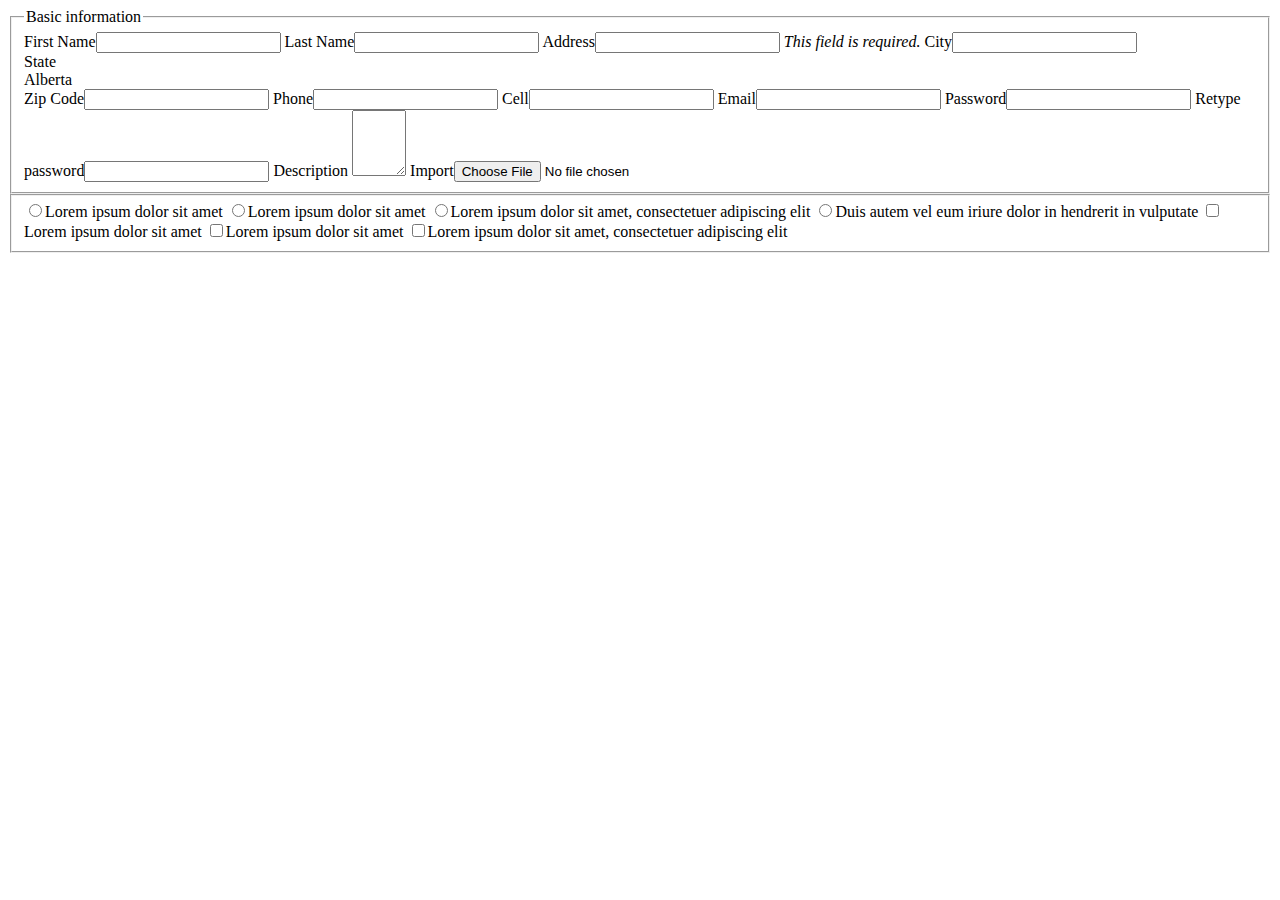
<file: wp-content/themes/sidegear/assets/html/form-framework.html>
<!doctype html>
<html xmlns="http://www.w3.org/1999/xhtml">
	<head>
		<meta http-equiv="Content-Type" content="text/html; charset=utf-8" />
		<title>Form Framework</title>
	</head>
	<body>

		<form id="_form" name="_form" action="" method="post" accept-charset="UTF-8">
			<fieldset class="width2">
				<legend>Basic information</legend>	
				<label class="width1 first field-first">First Name<input id="first_name" name="first_name" type="text" class="text" value="" maxlength="" tabindex="" /></label>
				<label class="width1 field-last">Last Name<input id="last_name" name="last_name" type="text" class="text" value="" maxlength="" tabindex="" /></label>
				<label class="error width2 first field-address">Address<input id="address" name="address" type="text" class="text" value="" maxlength="" tabindex="" />
				<em class="error">This field is required.</em>
				</label>
				<label class="width1 first field-city">City<input id="city" name="city" type="text" class="text" value="" maxlength="" tabindex="" /></label>
				
				<div class="wrp-select">
				<label class="unitx1 field-state">State
					<select id="state" name="state" tabindex="" style="display: none;">
						<option value="AB">Alberta</option>
						<option value="BC">British Columbia</option>
						<option value="MB">Manitoba</option>
						<option value="NB">New Brunswick</option>
						<option value="NL">Newfoundland and Labrador</option>
						<option value="NT">Northwest Territories</option>
						<option value="NS">Nova Scotia</option>
						<option value="NU">Nunavut</option>
						<option value="ON">Ontario</option>
						<option value="PE">Prince Edward Island</option>
						<option value="QC" selected="selected">Quebec</option>
						<option value="SK">Saskatchewan</option>
						<option value="YT">Yukon</option>
					</select>
				</label>	
					
					<div class="dropnice">
						<div class="selected"><a rel="5">Alberta</a></div>
						<div class="options" style="display: none; width: 115px;">
							<ul>
								<li class="option"><a>Alberta</a></li>
								<li class="option"><a>British Columbia</a></li>
								<li class="option"><a>Manitoba</a></li>
								<li class="option"><a>New Brunswick</a></li>
							</ul>
						</div>
					</div>
				
				</div>
				
				<label class="unitx1 field-zip">Zip Code<input id="zip" name="zip" type="text" class="text" value="" maxlength="" tabindex="" /></label>
				<label class="width1 first field-phone">Phone<input id="phone" name="phone" type="text" class="text" value="" maxlength="" tabindex="" /></label>
				<label class="width1 field-call">Cell<input id="cell" name="cell" type="text" class="text" value="" maxlength="" tabindex="" /></label>
				<label class="width2 first field-email">Email<input id="email" name="email" type="text" class="text" value="" maxlength="" tabindex="" /></label>
				<label class="width1 first field-password">Password<input id="password" name="password" type="password" class="text" value="" maxlength="" tabindex="" /></label>
				<label class="width1 field-password">Retype password<input id="re-password" name="re-password" type="password" class="text" value="" maxlength="" tabindex="" /></label>
				
				<label class="width2 first field-describe">Description
					<textarea id="description" name="description" rows="4" cols="4" tabindex=""></textarea>
				</label>
				
				<label class="width2 first field-file">Import<input id="file" name="file" type="file" class="file" tabindex="" /></label>
			</fieldset>
			
			<fieldset>
				<label for="radiobutton_1" class="width1 first"><input id="radiobutton_1" name="radiobutton_1" type="radio" value="" tabindex="" />Lorem ipsum dolor sit amet</label>
				<label for="radiobutton_2" class="width1"><input id="radiobutton_2" name="radiobutton_2" type="radio" value="" tabindex="" />Lorem ipsum dolor sit amet</label>
				<label for="radiobutton_3" class="width2 first"><input id="radiobutton_3" name="radiobutton_3" type="radio" value="" tabindex="" />Lorem ipsum dolor sit amet, consectetuer adipiscing elit</label>
				<label for="radiobutton_4" class="width2 first"><input id="radiobutton_4" name="radiobutton_4" type="radio" value="" tabindex="" />Duis autem vel eum iriure dolor in hendrerit in vulputate</label>
				<label for="checkbox_1" class="width1 first"><input id="checkbox_1" name="checkbox_1" type="checkbox" value="" tabindex="" />Lorem ipsum dolor sit amet</label>
				<label for="checkbox_2" class="width1"><input id="checkbox_2" name="checkbox_2" type="checkbox" value="" />Lorem ipsum dolor sit amet</label>
				<label for="checkbox_3" class="width2 first"><input id="checkbox_3" name="checkbox_3" type="checkbox" value="" tabindex="" />Lorem ipsum dolor sit amet, consectetuer adipiscing elit</label>
			</fieldset>
			
		</form>

	</body>
</html>
</file>
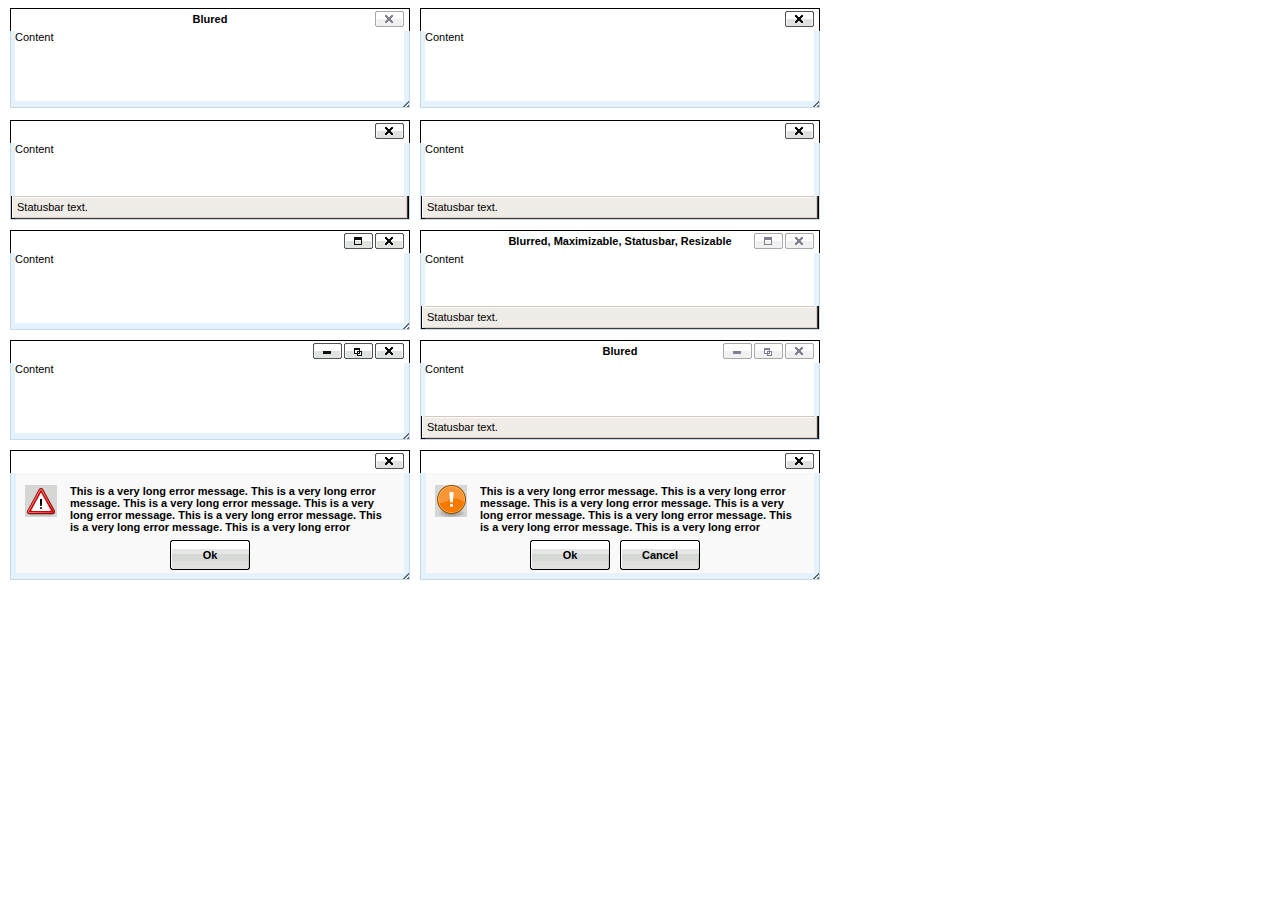
<file: wp-includes/js/tinymce/plugins/inlinepopups/template.htm>
<!-- <!DOCTYPE html PUBLIC "-//W3C//DTD XHTML 1.0 Strict//EN" "http://www.w3.org/TR/xhtml1/DTD/xhtml1-strict.dtd"> -->
<html xmlns="http://www.w3.org/1999/xhtml">
<head>
<title>Template for dialogs</title>
<link rel="stylesheet" type="text/css" href="skins/clearlooks2/window.css?ver=358-20121205" />
</head>
<body>

<div class="mceEditor">
	<div class="clearlooks2" style="width:400px; height:100px; left:10px;">
		<div class="mceWrapper">
			<div class="mceTop">
				<div class="mceLeft"></div>
				<div class="mceCenter"></div>
				<div class="mceRight"></div>
				<span>Blured</span>
			</div>

			<div class="mceMiddle">
				<div class="mceLeft"></div>
				<span>Content</span>
				<div class="mceRight"></div>
			</div>

			<div class="mceBottom">
				<div class="mceLeft"></div>
				<div class="mceCenter"></div>
				<div class="mceRight"></div>
				<span>Statusbar text.</span>
			</div>

			<a class="mceMove" href="#"></a>
			<a class="mceMin" href="#"></a>
			<a class="mceMax" href="#"></a>
			<a class="mceMed" href="#"></a>
			<a class="mceClose" href="#"></a>
			<a class="mceResize mceResizeN" href="#"></a>
			<a class="mceResize mceResizeS" href="#"></a>
			<a class="mceResize mceResizeW" href="#"></a>
			<a class="mceResize mceResizeE" href="#"></a>
			<a class="mceResize mceResizeNW" href="#"></a>
			<a class="mceResize mceResizeNE" href="#"></a>
			<a class="mceResize mceResizeSW" href="#"></a>
			<a class="mceResize mceResizeSE" href="#"></a>
		</div>
	</div>

	<div class="clearlooks2" style="width:400px; height:100px; left:420px;">
		<div class="mceWrapper mceMovable mceFocus">
			<div class="mceTop">
				<div class="mceLeft"></div>
				<div class="mceCenter"></div>
				<div class="mceRight"></div>
				<span>Focused</span>
			</div>

			<div class="mceMiddle">
				<div class="mceLeft"></div>
				<span>Content</span>
				<div class="mceRight"></div>
			</div>

			<div class="mceBottom">
				<div class="mceLeft"></div>
				<div class="mceCenter"></div>
				<div class="mceRight"></div>
				<span>Statusbar text.</span>
			</div>

			<a class="mceMove" href="#"></a>
			<a class="mceMin" href="#"></a>
			<a class="mceMax" href="#"></a>
			<a class="mceMed" href="#"></a>
			<a class="mceClose" href="#"></a>
			<a class="mceResize mceResizeN" href="#"></a>
			<a class="mceResize mceResizeS" href="#"></a>
			<a class="mceResize mceResizeW" href="#"></a>
			<a class="mceResize mceResizeE" href="#"></a>
			<a class="mceResize mceResizeNW" href="#"></a>
			<a class="mceResize mceResizeNE" href="#"></a>
			<a class="mceResize mceResizeSW" href="#"></a>
			<a class="mceResize mceResizeSE" href="#"></a>
		</div>
	</div>

	<div class="clearlooks2" style="width:400px; height:100px; left:10px; top:120px;">
		<div class="mceWrapper mceMovable mceFocus mceStatusbar">
			<div class="mceTop">
				<div class="mceLeft"></div>
				<div class="mceCenter"></div>
				<div class="mceRight"></div>
				<span>Statusbar</span>
			</div>

			<div class="mceMiddle">
				<div class="mceLeft"></div>
				<span>Content</span>
				<div class="mceRight"></div>
			</div>

			<div class="mceBottom">
				<div class="mceLeft"></div>
				<div class="mceCenter"></div>
				<div class="mceRight"></div>
				<span>Statusbar text.</span>
			</div>

			<a class="mceMove" href="#"></a>
			<a class="mceMin" href="#"></a>
			<a class="mceMax" href="#"></a>
			<a class="mceMed" href="#"></a>
			<a class="mceClose" href="#"></a>
			<a class="mceResize mceResizeN" href="#"></a>
			<a class="mceResize mceResizeS" href="#"></a>
			<a class="mceResize mceResizeW" href="#"></a>
			<a class="mceResize mceResizeE" href="#"></a>
			<a class="mceResize mceResizeNW" href="#"></a>
			<a class="mceResize mceResizeNE" href="#"></a>
			<a class="mceResize mceResizeSW" href="#"></a>
			<a class="mceResize mceResizeSE" href="#"></a>
		</div>
	</div>

	<div class="clearlooks2" style="width:400px; height:100px; left:420px; top:120px;">
		<div class="mceWrapper mceMovable mceFocus mceStatusbar mceResizable">
			<div class="mceTop">
				<div class="mceLeft"></div>
				<div class="mceCenter"></div>
				<div class="mceRight"></div>
				<span>Statusbar, Resizable</span>
			</div>

			<div class="mceMiddle">
				<div class="mceLeft"></div>
				<span>Content</span>
				<div class="mceRight"></div>
			</div>

			<div class="mceBottom">
				<div class="mceLeft"></div>
				<div class="mceCenter"></div>
				<div class="mceRight"></div>
				<span>Statusbar text.</span>
			</div>

			<a class="mceMove" href="#"></a>
			<a class="mceMin" href="#"></a>
			<a class="mceMax" href="#"></a>
			<a class="mceMed" href="#"></a>
			<a class="mceClose" href="#"></a>
			<a class="mceResize mceResizeN" href="#"></a>
			<a class="mceResize mceResizeS" href="#"></a>
			<a class="mceResize mceResizeW" href="#"></a>
			<a class="mceResize mceResizeE" href="#"></a>
			<a class="mceResize mceResizeNW" href="#"></a>
			<a class="mceResize mceResizeNE" href="#"></a>
			<a class="mceResize mceResizeSW" href="#"></a>
			<a class="mceResize mceResizeSE" href="#"></a>
		</div>
	</div>

	<div class="clearlooks2" style="width:400px; height:100px; left:10px; top:230px;">
		<div class="mceWrapper mceMovable mceFocus mceResizable mceMaximizable">
			<div class="mceTop">
				<div class="mceLeft"></div>
				<div class="mceCenter"></div>
				<div class="mceRight"></div>
				<span>Resizable, Maximizable</span>
			</div>

			<div class="mceMiddle">
				<div class="mceLeft"></div>
				<span>Content</span>
				<div class="mceRight"></div>
			</div>

			<div class="mceBottom">
				<div class="mceLeft"></div>
				<div class="mceCenter"></div>
				<div class="mceRight"></div>
				<span>Statusbar text.</span>
			</div>

			<a class="mceMove" href="#"></a>
			<a class="mceMin" href="#"></a>
			<a class="mceMax" href="#"></a>
			<a class="mceMed" href="#"></a>
			<a class="mceClose" href="#"></a>
			<a class="mceResize mceResizeN" href="#"></a>
			<a class="mceResize mceResizeS" href="#"></a>
			<a class="mceResize mceResizeW" href="#"></a>
			<a class="mceResize mceResizeE" href="#"></a>
			<a class="mceResize mceResizeNW" href="#"></a>
			<a class="mceResize mceResizeNE" href="#"></a>
			<a class="mceResize mceResizeSW" href="#"></a>
			<a class="mceResize mceResizeSE" href="#"></a>
		</div>
	</div>

	<div class="clearlooks2" style="width:400px; height:100px; left:420px; top:230px;">
		<div class="mceWrapper mceMovable mceStatusbar mceResizable mceMaximizable">
			<div class="mceTop">
				<div class="mceLeft"></div>
				<div class="mceCenter"></div>
				<div class="mceRight"></div>
				<span>Blurred, Maximizable, Statusbar, Resizable</span>
			</div>

			<div class="mceMiddle">
				<div class="mceLeft"></div>
				<span>Content</span>
				<div class="mceRight"></div>
			</div>

			<div class="mceBottom">
				<div class="mceLeft"></div>
				<div class="mceCenter"></div>
				<div class="mceRight"></div>
				<span>Statusbar text.</span>
			</div>

			<a class="mceMove" href="#"></a>
			<a class="mceMin" href="#"></a>
			<a class="mceMax" href="#"></a>
			<a class="mceMed" href="#"></a>
			<a class="mceClose" href="#"></a>
			<a class="mceResize mceResizeN" href="#"></a>
			<a class="mceResize mceResizeS" href="#"></a>
			<a class="mceResize mceResizeW" href="#"></a>
			<a class="mceResize mceResizeE" href="#"></a>
			<a class="mceResize mceResizeNW" href="#"></a>
			<a class="mceResize mceResizeNE" href="#"></a>
			<a class="mceResize mceResizeSW" href="#"></a>
			<a class="mceResize mceResizeSE" href="#"></a>
		</div>
	</div>

	<div class="clearlooks2" style="width:400px; height:100px; left:10px; top:340px;">
		<div class="mceWrapper mceMovable mceFocus mceResizable mceMaximized mceMinimizable mceMaximizable">
			<div class="mceTop">
				<div class="mceLeft"></div>
				<div class="mceCenter"></div>
				<div class="mceRight"></div>
				<span>Maximized, Maximizable, Minimizable</span>
			</div>

			<div class="mceMiddle">
				<div class="mceLeft"></div>
				<span>Content</span>
				<div class="mceRight"></div>
			</div>

			<div class="mceBottom">
				<div class="mceLeft"></div>
				<div class="mceCenter"></div>
				<div class="mceRight"></div>
				<span>Statusbar text.</span>
			</div>

			<a class="mceMove" href="#"></a>
			<a class="mceMin" href="#"></a>
			<a class="mceMax" href="#"></a>
			<a class="mceMed" href="#"></a>
			<a class="mceClose" href="#"></a>
			<a class="mceResize mceResizeN" href="#"></a>
			<a class="mceResize mceResizeS" href="#"></a>
			<a class="mceResize mceResizeW" href="#"></a>
			<a class="mceResize mceResizeE" href="#"></a>
			<a class="mceResize mceResizeNW" href="#"></a>
			<a class="mceResize mceResizeNE" href="#"></a>
			<a class="mceResize mceResizeSW" href="#"></a>
			<a class="mceResize mceResizeSE" href="#"></a>
		</div>
	</div>

	<div class="clearlooks2" style="width:400px; height:100px; left:420px; top:340px;">
		<div class="mceWrapper mceMovable mceStatusbar mceResizable mceMaximized mceMinimizable mceMaximizable">
			<div class="mceTop">
				<div class="mceLeft"></div>
				<div class="mceCenter"></div>
				<div class="mceRight"></div>
				<span>Blured</span>
			</div>

			<div class="mceMiddle">
				<div class="mceLeft"></div>
				<span>Content</span>
				<div class="mceRight"></div>
			</div>

			<div class="mceBottom">
				<div class="mceLeft"></div>
				<div class="mceCenter"></div>
				<div class="mceRight"></div>
				<span>Statusbar text.</span>
			</div>

			<a class="mceMove" href="#"></a>
			<a class="mceMin" href="#"></a>
			<a class="mceMax" href="#"></a>
			<a class="mceMed" href="#"></a>
			<a class="mceClose" href="#"></a>
			<a class="mceResize mceResizeN" href="#"></a>
			<a class="mceResize mceResizeS" href="#"></a>
			<a class="mceResize mceResizeW" href="#"></a>
			<a class="mceResize mceResizeE" href="#"></a>
			<a class="mceResize mceResizeNW" href="#"></a>
			<a class="mceResize mceResizeNE" href="#"></a>
			<a class="mceResize mceResizeSW" href="#"></a>
			<a class="mceResize mceResizeSE" href="#"></a>
		</div>
	</div>

	<div class="clearlooks2" style="width:400px; height:130px; left:10px; top:450px;">
		<div class="mceWrapper mceMovable mceFocus mceModal mceAlert">
			<div class="mceTop">
				<div class="mceLeft"></div>
				<div class="mceCenter"></div>
				<div class="mceRight"></div>
				<span>Alert</span>
			</div>

			<div class="mceMiddle">
				<div class="mceLeft"></div>
				<span>
					This is a very long error message. This is a very long error message.
					This is a very long error message. This is a very long error message.
					This is a very long error message. This is a very long error message.
					This is a very long error message. This is a very long error message.
					This is a very long error message. This is a very long error message.
					This is a very long error message. This is a very long error message.
				</span>
				<div class="mceRight"></div>
				<div class="mceIcon"></div>
			</div>

			<div class="mceBottom">
				<div class="mceLeft"></div>
				<div class="mceCenter"></div>
				<div class="mceRight"></div>
			</div>

			<a class="mceMove" href="#"></a>
			<a class="mceButton mceOk" href="#">Ok</a>
			<a class="mceClose" href="#"></a>
		</div>
	</div>

	<div class="clearlooks2" style="width:400px; height:130px; left:420px; top:450px;">
		<div class="mceWrapper mceMovable mceFocus mceModal mceConfirm">
			<div class="mceTop">
				<div class="mceLeft"></div>
				<div class="mceCenter"></div>
				<div class="mceRight"></div>
				<span>Confirm</span>
			</div>

			<div class="mceMiddle">
				<div class="mceLeft"></div>
				<span>
					This is a very long error message. This is a very long error message.
					This is a very long error message. This is a very long error message.
					This is a very long error message. This is a very long error message.
					This is a very long error message. This is a very long error message.
					This is a very long error message. This is a very long error message.
					This is a very long error message. This is a very long error message.
					</span>
				<div class="mceRight"></div>
				<div class="mceIcon"></div>
			</div>

			<div class="mceBottom">
				<div class="mceLeft"></div>
				<div class="mceCenter"></div>
				<div class="mceRight"></div>
			</div>

			<a class="mceMove" href="#"></a>
			<a class="mceButton mceOk" href="#">Ok</a>
			<a class="mceButton mceCancel" href="#">Cancel</a>
			<a class="mceClose" href="#"></a>
		</div>
	</div>
</div>

</body>
</html>
</file>
<file: assets/stylesheets/application.css>
/*------------------------------------*\
    $TABLE OF CONTENTS
\*------------------------------------*/
/**
 * VARIABLES..............................Declarations of Sass variables 
 * .....Colors
 * .....Typography
 * .....Layout
 * .....Defaults
 * .....Breakpoints
 * MIXINS.................................Sass mixins 
 * RESET..................................Set reset defaults
 * GLOBAL CLASSES.........................Set reset defaults
 * GLOBAL ELEMENTS........................Establish global styles
 * .....Main
 * .....Headings
 * .....Text-related elements (p, blockquote, lists)
 * .....Defaults
 * .....Breakpoints
 * TYPOGRAPHY------------------------------
 * MEDIA------------------------------
 * LAYOUT------------------------------
 * NAVIGATION------------------------------
 * TOC To Be Continued
 */
/* line 19, ../_mistermachine_compass/scss/global/_reset.scss */
html, body, div, span, object, iframe,
h1, h2, h3, h4, h5, h6, p, blockquote, pre,
abbr, address, cite, code,
del, dfn, em, img, ins, kbd, q, samp,
small, strong, sub, sup, var,
b, i,
dl, dt, dd, ol, ul, li,
fieldset, form, label, legend,
table, caption, tbody, tfoot, thead, tr, th, td,
article, aside, figure, footer, header,
hgroup, menu, nav, section, menu,
time, mark, audio, video {
  margin: 0;
  padding: 0;
  border: 0;
  outline: 0;
  vertical-align: baseline;
  background: transparent;
}

/* line 42, ../_mistermachine_compass/scss/global/_reset.scss */
article,
aside,
details,
figcaption,
figure,
footer,
header,
hgroup,
nav,
section,
summary {
  display: block;
}

/* line 54, ../_mistermachine_compass/scss/global/_reset.scss */
body,
h1,
h2,
h3,
h4,
h5,
h6,
p,
select,
textarea {
  text-decoration: none;
}

/* line 58, ../_mistermachine_compass/scss/global/_reset.scss */
ul {
  list-style: none;
}

/* line 61, ../_mistermachine_compass/scss/global/_reset.scss */
blockquote, q {
  quotes: none;
}

/* line 66, ../_mistermachine_compass/scss/global/_reset.scss */
blockquote:before, blockquote:after,
q:before, q:after {
  content: '';
  content: none;
}

/* line 71, ../_mistermachine_compass/scss/global/_reset.scss */
table {
  border-collapse: collapse;
  border-spacing: 0;
}

/*------------------------------------*\
    $COMPASS
\*------------------------------------*/
/*------------------------------------*\
    $MIXINS
\*------------------------------------*/
/*------------------------------------*\
    $GLOBAL ELEMENTS
\*------------------------------------*/
/* line 6, ../_mistermachine_compass/scss/global/_colors.scss */
.dimmed {
  background-color: #cccccc;
}

/* line 8, ../_mistermachine_compass/scss/global/_colors.scss */
.primary {
  background-color: #00baff;
  color: white;
}
/* line 12, ../_mistermachine_compass/scss/global/_colors.scss */
.primary a {
  color: white;
}

/* line 15, ../_mistermachine_compass/scss/global/_colors.scss */
.secondary {
  background-color: #2b3a49;
  color: white;
}
/* line 18, ../_mistermachine_compass/scss/global/_colors.scss */
.secondary a {
  color: white;
}

/* line 23, ../_mistermachine_compass/scss/global/_colors.scss */
a.grey {
  color: #9f988d;
}

/* line 4, ../_mistermachine_compass/scss/global/_media.scss */
img, video, object {
  max-width: 100%;
  height: auto;
  display: block;
  margin: 0 auto;
}
/* line 10, ../_mistermachine_compass/scss/global/_media.scss */
img.no-resize, video.no-resize, object.no-resize {
  max-width: none;
}

/* line 16, ../_mistermachine_compass/scss/global/_media.scss */
.squeeze {
  overflow: hidden;
}
@media only screen and (min-width: 48em) {
  /* line 16, ../_mistermachine_compass/scss/global/_media.scss */
  .squeeze {
    height: 18em;
  }
}
@media only screen and (min-width: 75em) {
  /* line 16, ../_mistermachine_compass/scss/global/_media.scss */
  .squeeze {
    height: 19.5em;
  }
}

/* line 29, ../_mistermachine_compass/scss/global/_media.scss */
.round {
  -webkit-border-radius: 50%;
  -moz-border-radius: 50%;
  -ms-border-radius: 50%;
  -o-border-radius: 50%;
  border-radius: 50%;
  overflow: hidden;
}

/* line 25, ../_mistermachine_compass/scss/global/_forms.scss */
input[type="text"],
input[type="password"],
input[type="date"],
input[type="datetime"],
input[type="datetime-local"],
input[type="month"],
input[type="week"],
input[type="email"],
input[type="number"],
input[type="search"],
input[type="tel"],
input[type="time"],
input[type="url"],
textarea {
  font-family: "Gotham SSm A", "Gotham SSm B", "HelveticaNeue", "Helvetica Neue", Helvetica, Arial, sans-serif;
  width: 100%;
  line-height: 1.5em;
  padding: .5em .5em .375em;
  border-color: #cccccc;
  border-width: 1px;
  border-style: solid;
  outline: none;
}
/* line 36, ../_mistermachine_compass/scss/global/_forms.scss */
input[type="text"].is-error,
input[type="password"].is-error,
input[type="date"].is-error,
input[type="datetime"].is-error,
input[type="datetime-local"].is-error,
input[type="month"].is-error,
input[type="week"].is-error,
input[type="email"].is-error,
input[type="number"].is-error,
input[type="search"].is-error,
input[type="tel"].is-error,
input[type="time"].is-error,
input[type="url"].is-error,
textarea.is-error {
  border-color: #cf4747;
  color: #e49898;
}

/* line 46, ../_mistermachine_compass/scss/global/_forms.scss */
.button,
button,
input,
select,
textarea {
  font-size: 100%;
  margin: 0;
  vertical-align: baseline;
  *vertical-align: middle;
  -webkit-border-radius: 6px;
  -moz-border-radius: 6px;
  -ms-border-radius: 6px;
  -o-border-radius: 6px;
  border-radius: 6px;
}

/* line 54, ../_mistermachine_compass/scss/global/_forms.scss */
textarea {
  resize: none;
}

/* line 58, ../_mistermachine_compass/scss/global/_forms.scss */
label {
  display: block;
  margin-top: 0em;
  padding-top: 0.8125em;
  padding-bottom: 0.40625em;
  margin-bottom: 0em;
}

/* line 68, ../_mistermachine_compass/scss/global/_forms.scss */
.button,
button,
input[type="button"],
input[type="reset"],
input[type="submit"] {
  display: inline-block;
  overflow: visible;
  white-space: nowrap;
  cursor: pointer;
  *overflow: visible;
  font-family: "Gotham SSm A", "Gotham SSm B", "HelveticaNeue", "Helvetica Neue", Helvetica, Arial, sans-serif;
  font-weight: 500;
  text-decoration: none;
  text-align: center;
  line-height: 1.5em;
  padding: .275em 1em .125em;
  color: white;
  background-color: #00baff;
  border-style: solid;
  border-width: 2px;
  border-color: #00baff;
  font-size: 0.8125em;
  line-height: 2em;
}
@media only screen and (min-width: 48em) {
  /* line 68, ../_mistermachine_compass/scss/global/_forms.scss */
  .button,
  button,
  input[type="button"],
  input[type="reset"],
  input[type="submit"] {
    font-size: 1em;
    line-height: 1.625em;
    padding: .375em 1.5em .275em;
    width: auto;
  }
}
/* line 99, ../_mistermachine_compass/scss/global/_forms.scss */
.button.secondary,
button.secondary,
input[type="button"].secondary,
input[type="reset"].secondary,
input[type="submit"].secondary {
  background-color: #2b3a49;
  border-color: #cccccc;
}
/* line 103, ../_mistermachine_compass/scss/global/_forms.scss */
.button.secondary:hover, .button.secondary:focus,
button.secondary:hover,
button.secondary:focus,
input[type="button"].secondary:hover,
input[type="button"].secondary:focus,
input[type="reset"].secondary:hover,
input[type="reset"].secondary:focus,
input[type="submit"].secondary:hover,
input[type="submit"].secondary:focus {
  background-color: #222d39;
  border-color: #bfbfbf;
}
/* line 110, ../_mistermachine_compass/scss/global/_forms.scss */
.button.value,
button.value,
input[type="button"].value,
input[type="reset"].value,
input[type="submit"].value {
  background-color: #0f1419;
  border-color: #9f988d;
}
/* line 114, ../_mistermachine_compass/scss/global/_forms.scss */
.button.value:hover, .button.value:focus,
button.value:hover,
button.value:focus,
input[type="button"].value:hover,
input[type="button"].value:focus,
input[type="reset"].value:hover,
input[type="reset"].value:focus,
input[type="submit"].value:hover,
input[type="submit"].value:focus {
  background-color: #344759;
  border-color: #aba59b;
}
/* line 121, ../_mistermachine_compass/scss/global/_forms.scss */
.button.highlight,
button.highlight,
input[type="button"].highlight,
input[type="reset"].highlight,
input[type="submit"].highlight {
  background-color: #eea738;
  border-color: #eea738;
}
/* line 125, ../_mistermachine_compass/scss/global/_forms.scss */
.button.highlight:hover, .button.highlight:focus,
button.highlight:hover,
button.highlight:focus,
input[type="button"].highlight:hover,
input[type="button"].highlight:focus,
input[type="reset"].highlight:hover,
input[type="reset"].highlight:focus,
input[type="submit"].highlight:hover,
input[type="submit"].highlight:focus {
  background-color: #ec9d21;
  border-color: #ec9d21;
}
/* line 132, ../_mistermachine_compass/scss/global/_forms.scss */
.button.success,
button.success,
input[type="button"].success,
input[type="reset"].success,
input[type="submit"].success {
  background-color: #40ae60;
  border-color: #40ae60;
}
/* line 136, ../_mistermachine_compass/scss/global/_forms.scss */
.button.success:hover, .button.success:focus,
button.success:hover,
button.success:focus,
input[type="button"].success:hover,
input[type="button"].success:focus,
input[type="reset"].success:hover,
input[type="reset"].success:focus,
input[type="submit"].success:hover,
input[type="submit"].success:focus {
  background-color: #399b56;
  border-color: #399b56;
}
/* line 143, ../_mistermachine_compass/scss/global/_forms.scss */
.button.alert,
button.alert,
input[type="button"].alert,
input[type="reset"].alert,
input[type="submit"].alert {
  background-color: #cf4747;
  border-color: #cf4747;
}
/* line 147, ../_mistermachine_compass/scss/global/_forms.scss */
.button.alert:hover, .button.alert:focus,
button.alert:hover,
button.alert:focus,
input[type="button"].alert:hover,
input[type="button"].alert:focus,
input[type="reset"].alert:hover,
input[type="reset"].alert:focus,
input[type="submit"].alert:hover,
input[type="submit"].alert:focus {
  background-color: #c83434;
  border-color: #c83434;
}
/* line 154, ../_mistermachine_compass/scss/global/_forms.scss */
.button.warning,
button.warning,
input[type="button"].warning,
input[type="reset"].warning,
input[type="submit"].warning {
  background-color: #ff9600;
  border-color: #ff9600;
}
/* line 158, ../_mistermachine_compass/scss/global/_forms.scss */
.button.warning:hover, .button.warning:focus,
button.warning:hover,
button.warning:focus,
input[type="button"].warning:hover,
input[type="button"].warning:focus,
input[type="reset"].warning:hover,
input[type="reset"].warning:focus,
input[type="submit"].warning:hover,
input[type="submit"].warning:focus {
  background-color: #e68700;
  border-color: #e68700;
}
/* line 165, ../_mistermachine_compass/scss/global/_forms.scss */
.button.disabled, .button.disabled:hover,
button.disabled,
button.disabled:hover,
input[type="button"].disabled,
input[type="button"].disabled:hover,
input[type="reset"].disabled,
input[type="reset"].disabled:hover,
input[type="submit"].disabled,
input[type="submit"].disabled:hover {
  background-color: #cccccc;
  border-color: #cccccc;
  color: rgba(255, 255, 255, 0.5);
  cursor: default;
}
/* line 173, ../_mistermachine_compass/scss/global/_forms.scss */
.button:hover, .button:focus,
button:hover,
button:focus,
input[type="button"]:hover,
input[type="button"]:focus,
input[type="reset"]:hover,
input[type="reset"]:focus,
input[type="submit"]:hover,
input[type="submit"]:focus {
  background-color: #00a7e6;
  border-color: #00a7e6;
  transition: ease-in-out all .4s;
  -moz-transition: ease-in-out all .4s;
  -webkit-transition: ease-in-out all .4s;
}
/* line 183, ../_mistermachine_compass/scss/global/_forms.scss */
.button.inline,
button.inline,
input[type="button"].inline,
input[type="reset"].inline,
input[type="submit"].inline {
  margin-right: 1em;
  padding: .05em 1em;
}
/* line 189, ../_mistermachine_compass/scss/global/_forms.scss */
.button.small,
button.small,
input[type="button"].small,
input[type="reset"].small,
input[type="submit"].small {
  font-size: 0.8125em;
  line-height: 2em;
  padding: .275em 1em .125em;
}
/* line 195, ../_mistermachine_compass/scss/global/_forms.scss */
.button.big,
button.big,
input[type="button"].big,
input[type="reset"].big,
input[type="submit"].big {
  font-size: 1.125em;
  line-height: 1.44444em;
  padding: .75em 2em .625em;
}

/* line 202, ../_mistermachine_compass/scss/global/_forms.scss */
.button-circle {
  display: block;
  background: rgba(0, 0, 0, 0.2);
  padding-top: .425em;
  font-size: 2em;
  -webkit-border-radius: 50%;
  -moz-border-radius: 50%;
  -ms-border-radius: 50%;
  -o-border-radius: 50%;
  border-radius: 50%;
  height: 3.25rem;
  width: 3.25rem;
}

/* line 214, ../_mistermachine_compass/scss/global/_forms.scss */
fieldset {
  padding: 1em 0;
  margin-bottom: 26px;
}
/* line 218, ../_mistermachine_compass/scss/global/_forms.scss */
fieldset .note {
  color: #9f988d;
  margin-left: 1em;
}

/* line 4, ../_mistermachine_compass/scss/global/_helpers.scss */
.center {
  text-align: center;
}

/* line 8, ../_mistermachine_compass/scss/global/_helpers.scss */
.block {
  display: block;
}

/* line 12, ../_mistermachine_compass/scss/global/_helpers.scss */
.inline {
  display: inline;
}

/* line 16, ../_mistermachine_compass/scss/global/_helpers.scss */
.relative {
  position: relative;
}

@font-face {
  font-family: 'n3twork';
  src: url("../fonts/n3twork.eot?-c69j3f");
  src: url("../fonts/n3twork.eot?#iefix-c69j3f") format("embedded-opentype"), url("../fonts/n3twork.woff?-c69j3f") format("woff"), url("../fonts/n3twork.ttf?-c69j3f") format("truetype"), url("../fonts/n3twork.svg?-c69j3f#n3twork") format("svg");
  font-weight: normal;
  font-style: normal;
}

/* line 19, ../_mistermachine_compass/scss/global/_icons.scss */
[class^="icon-"], [class*=" icon-"] {
  font-family: 'n3twork';
  speak: none;
  font-style: normal;
  font-weight: normal;
  font-variant: normal;
  text-transform: none;
  line-height: 1;
  -webkit-font-smoothing: antialiased;
  -moz-osx-font-smoothing: grayscale;
}

/* line 34, ../_mistermachine_compass/scss/global/_icons.scss */
.icon-trash:before {
  content: "\e600";
}

/* line 37, ../_mistermachine_compass/scss/global/_icons.scss */
.icon-search:before {
  content: "\e601";
}

/* line 40, ../_mistermachine_compass/scss/global/_icons.scss */
.icon-camera:before {
  content: "\e602";
}

/* line 43, ../_mistermachine_compass/scss/global/_icons.scss */
.icon-layout:before {
  content: "\e603";
}

/* line 46, ../_mistermachine_compass/scss/global/_icons.scss */
.icon-more:before {
  content: "\e604";
}

/* line 49, ../_mistermachine_compass/scss/global/_icons.scss */
.icon-picture:before {
  content: "\e605";
}

/* line 52, ../_mistermachine_compass/scss/global/_icons.scss */
.icon-post:before {
  content: "\e606";
}

/* line 55, ../_mistermachine_compass/scss/global/_icons.scss */
.icon-right:before {
  content: "\e607";
}

/* line 58, ../_mistermachine_compass/scss/global/_icons.scss */
.icon-rotate:before {
  content: "\e608";
}

/* line 61, ../_mistermachine_compass/scss/global/_icons.scss */
.icon-left:before {
  content: "\e609";
}

/* line 64, ../_mistermachine_compass/scss/global/_icons.scss */
.icon-upload:before {
  content: "\e60a";
}

/* line 67, ../_mistermachine_compass/scss/global/_icons.scss */
.icon-profile:before {
  content: "\e60b";
}

/* line 70, ../_mistermachine_compass/scss/global/_icons.scss */
.icon-notify:before {
  content: "\e60c";
}

/* line 73, ../_mistermachine_compass/scss/global/_icons.scss */
.icon-link:before {
  content: "\e60d";
}

/* line 76, ../_mistermachine_compass/scss/global/_icons.scss */
.icon-heart:before {
  content: "\e60e";
}

/* line 79, ../_mistermachine_compass/scss/global/_icons.scss */
.icon-home:before {
  content: "\e60f";
}

/* line 82, ../_mistermachine_compass/scss/global/_icons.scss */
.icon-star:before {
  content: "\e610";
}

/* line 85, ../_mistermachine_compass/scss/global/_icons.scss */
.icon-comment:before {
  content: "\e611";
}

/* line 88, ../_mistermachine_compass/scss/global/_icons.scss */
.icon-close:before {
  content: "\e612";
}

/* line 91, ../_mistermachine_compass/scss/global/_icons.scss */
.icon-cart:before {
  content: "\e613";
}

/* line 94, ../_mistermachine_compass/scss/global/_icons.scss */
.icon-channels:before {
  content: "\e614";
}

/* line 97, ../_mistermachine_compass/scss/global/_icons.scss */
.icon-nav:before {
  content: "\e615";
}

/* line 100, ../_mistermachine_compass/scss/global/_icons.scss */
.icon-repost:before {
  content: "\e616";
}

/* line 109, ../_mistermachine_compass/scss/global/_icons.scss */
.icon-list li, .icon-list-block li {
  font-weight: normal;
  font-size: 0.875em;
  line-height: 1.85714em;
  line-height: 1.875rem;
  display: inline-block;
  margin: 0 .25em;
}
/* line 117, ../_mistermachine_compass/scss/global/_icons.scss */
.icon-list li:last-of-type, .icon-list-block li:last-of-type {
  margin-right: 0;
}
/* line 121, ../_mistermachine_compass/scss/global/_icons.scss */
.icon-list li.selected a, .icon-list-block li.selected a {
  color: #00baff;
}
/* line 126, ../_mistermachine_compass/scss/global/_icons.scss */
.icon-list a, .icon-list-block a {
  display: block;
  -webkit-transition: all 0.3s ease-out;
  -moz-transition: all 0.3s ease-out;
  -o-transition: all 0.3s ease-out;
  transition: all 0.3s ease-out;
  color: #cccccc;
}
/* line 131, ../_mistermachine_compass/scss/global/_icons.scss */
.icon-list a:hover, .icon-list-block a:hover {
  color: #00baff;
}
/* line 137, ../_mistermachine_compass/scss/global/_icons.scss */
.icon-list [class^="icon-"], .icon-list [class*=" icon-"], .icon-list-block [class^="icon-"], .icon-list-block [class*=" icon-"] {
  float: left;
  display: block;
  font-size: 1.875rem;
  line-height: 1.875rem;
  height: 1.875rem;
  width: 1.875rem;
  margin-right: .5rem;
}
/* line 149, ../_mistermachine_compass/scss/global/_icons.scss */
.icon-list:before, .icon-list-block:before {
  vertical-align: middle;
}

/* line 156, ../_mistermachine_compass/scss/global/_icons.scss */
.icon-list-block li {
  text-align: center;
  line-height: 1.25rem;
}
/* line 161, ../_mistermachine_compass/scss/global/_icons.scss */
.icon-list-block [class^="icon-"], .icon-list-block [class*=" icon-"] {
  display: block;
  text-align: center;
  line-height: 2.5rem;
  height: 2.5rem;
  width: 100%;
}

/*------------------------------------*\
    $LAYOUT
\*------------------------------------*/
/* line 27, ../_mistermachine_compass/scss/layout/_grid.scss */
*,
*:after,
*:before {
  margin: 0;
  padding: 0;
  -webkit-box-sizing: border-box;
  -moz-box-sizing: border-box;
  box-sizing: border-box;
}

/* line 39, ../_mistermachine_compass/scss/layout/_grid.scss */
.row {
  width: 100%;
  padding: 26px;
  overflow: hidden;
  *zoom: 1;
}
/* line 44, ../_mistermachine_compass/scss/layout/_grid.scss */
.row.collapse {
  padding: 0;
}
/* line 48, ../_mistermachine_compass/scss/layout/_grid.scss */
.row.collapse-tall {
  padding: 0 26px;
}
/* line 52, ../_mistermachine_compass/scss/layout/_grid.scss */
.row.collapse-wide {
  padding: 26px 0;
}
/* line 56, ../_mistermachine_compass/scss/layout/_grid.scss */
.row.full {
  padding: 0;
  max-width: 100%;
}
@media only screen and (min-width: 48em) {
  /* line 39, ../_mistermachine_compass/scss/layout/_grid.scss */
  .row {
    max-width: 60em;
    margin-left: auto;
    margin-right: auto;
    padding: 26px;
  }
  /* line 67, ../_mistermachine_compass/scss/layout/_grid.scss */
  .row.row-wide {
    max-width: 80em;
  }
}
/* line 72, ../_mistermachine_compass/scss/layout/_grid.scss */
.row .row {
  margin-left: 0;
  margin-right: 0;
  padding: 0;
}

/* line 81, ../_mistermachine_compass/scss/layout/_grid.scss */
.unit {
  float: left;
  padding: 0 .25em;
}
/* line 85, ../_mistermachine_compass/scss/layout/_grid.scss */
.unit.size1of1 {
  float: none;
}
/* line 86, ../_mistermachine_compass/scss/layout/_grid.scss */
.unit.size1of2 {
  width: 50%;
}
/* line 87, ../_mistermachine_compass/scss/layout/_grid.scss */
.unit.size1of3 {
  width: 33.33333%;
}
/* line 88, ../_mistermachine_compass/scss/layout/_grid.scss */
.unit.size2of3 {
  width: 66.66666%;
}
/* line 89, ../_mistermachine_compass/scss/layout/_grid.scss */
.unit.size1of4 {
  width: 25%;
}
/* line 90, ../_mistermachine_compass/scss/layout/_grid.scss */
.unit.size3of4 {
  width: 75%;
}
/* line 91, ../_mistermachine_compass/scss/layout/_grid.scss */
.unit.size1of5 {
  width: 20%;
}
/* line 92, ../_mistermachine_compass/scss/layout/_grid.scss */
.unit.size2of5 {
  width: 40%;
}
/* line 93, ../_mistermachine_compass/scss/layout/_grid.scss */
.unit.size3of5 {
  width: 60%;
}
/* line 94, ../_mistermachine_compass/scss/layout/_grid.scss */
.unit.size4of5 {
  width: 80%;
}

/* line 97, ../_mistermachine_compass/scss/layout/_grid.scss */
.unit-right {
  float: right;
}

/* line 102, ../_mistermachine_compass/scss/layout/_grid.scss */
.column {
  padding: 0;
}
@media only screen and (min-width: 30em) {
  /* line 102, ../_mistermachine_compass/scss/layout/_grid.scss */
  .column {
    padding: 0 .5em;
  }
}
/* line 109, ../_mistermachine_compass/scss/layout/_grid.scss */
.column.centered {
  padding: 0;
}
@media only screen and (min-width: 40em) {
  /* line 102, ../_mistermachine_compass/scss/layout/_grid.scss */
  .column {
    float: left;
    padding-bottom: 0;
  }
  /* line 116, ../_mistermachine_compass/scss/layout/_grid.scss */
  .column.size1of1 {
    float: none;
  }
  /* line 117, ../_mistermachine_compass/scss/layout/_grid.scss */
  .column.size1of2 {
    width: 50%;
  }
  /* line 118, ../_mistermachine_compass/scss/layout/_grid.scss */
  .column.size1of3 {
    width: 33.33333%;
  }
  /* line 119, ../_mistermachine_compass/scss/layout/_grid.scss */
  .column.size2of3 {
    width: 66.66666%;
  }
  /* line 120, ../_mistermachine_compass/scss/layout/_grid.scss */
  .column.size1of4 {
    width: 25%;
  }
  /* line 121, ../_mistermachine_compass/scss/layout/_grid.scss */
  .column.size3of4 {
    width: 75%;
  }
  /* line 122, ../_mistermachine_compass/scss/layout/_grid.scss */
  .column.size1of5 {
    width: 20%;
  }
  /* line 123, ../_mistermachine_compass/scss/layout/_grid.scss */
  .column.size2of5 {
    width: 40%;
  }
  /* line 124, ../_mistermachine_compass/scss/layout/_grid.scss */
  .column.size3of5 {
    width: 60%;
  }
  /* line 125, ../_mistermachine_compass/scss/layout/_grid.scss */
  .column.size4of5 {
    width: 80%;
  }
  /* line 126, ../_mistermachine_compass/scss/layout/_grid.scss */
  .column.right {
    float: right;
  }
}

/* line 134, ../_mistermachine_compass/scss/layout/_grid.scss */
.panel {
  padding: 26px;
}

/*------------------------------------*\
    $PAGE STRUCTURE
\*------------------------------------*/
/* line 8, ../_mistermachine_compass/scss/layout/_align.scss */
.left, .base-left {
  float: left;
}

/* line 12, ../_mistermachine_compass/scss/layout/_align.scss */
.right, .base-right {
  float: right;
}

/* line 17, ../_mistermachine_compass/scss/layout/_align.scss */
.clear {
  overflow: hidden;
  *zoom: 1;
}

/* line 21, ../_mistermachine_compass/scss/layout/_align.scss */
.overflow {
  overflow: hidden;
}

/* line 25, ../_mistermachine_compass/scss/layout/_align.scss */
.medium-text-left {
  text-align: center;
}

@media only screen and (min-width: 48em) {
  /* line 31, ../_mistermachine_compass/scss/layout/_align.scss */
  .medium-text-left {
    text-align: left;
  }

  /* line 35, ../_mistermachine_compass/scss/layout/_align.scss */
  .base-left, .base-right {
    float: none;
  }

  /* line 40, ../_mistermachine_compass/scss/layout/_align.scss */
  .medium-left {
    float: left;
  }

  /* line 44, ../_mistermachine_compass/scss/layout/_align.scss */
  .medium-right {
    float: right;
  }

  /* line 49, ../_mistermachine_compass/scss/layout/_align.scss */
  .top-left, .top-right, .bottom-left, .bottom-right, .middle-left, .middle-right {
    position: absolute;
  }

  /* line 53, ../_mistermachine_compass/scss/layout/_align.scss */
  .top-left, .top-right {
    top: 26px;
  }

  /* line 57, ../_mistermachine_compass/scss/layout/_align.scss */
  .top-left {
    left: 26px;
  }

  /* line 61, ../_mistermachine_compass/scss/layout/_align.scss */
  .top-right {
    right: 26px;
  }

  /* line 65, ../_mistermachine_compass/scss/layout/_align.scss */
  .bottom-left, .bottom-right {
    bottom: 26px;
  }

  /* line 69, ../_mistermachine_compass/scss/layout/_align.scss */
  .bottom-left {
    left: 26px;
  }

  /* line 73, ../_mistermachine_compass/scss/layout/_align.scss */
  .bottom-right {
    right: 26px;
  }

  /* line 77, ../_mistermachine_compass/scss/layout/_align.scss */
  .middle-left, .middle-right {
    top: 50%;
  }

  /* line 81, ../_mistermachine_compass/scss/layout/_align.scss */
  .middle-left {
    left: 26px;
  }

  /* line 85, ../_mistermachine_compass/scss/layout/_align.scss */
  .middle-right {
    right: 26px;
  }
}
/* line 92, ../_mistermachine_compass/scss/layout/_align.scss */
.inline-list li {
  display: inline-block;
  margin-right: .5em;
}

/* line 99, ../_mistermachine_compass/scss/layout/_align.scss */
.centered {
  float: none !important;
  margin: 0 auto;
  display: block;
}
/* line 104, ../_mistermachine_compass/scss/layout/_align.scss */
.centered img {
  display: inline;
}

/* line 10, ../_mistermachine_compass/scss/layout/_navigation.scss */
a.menu-link {
  float: right;
  display: block;
  padding: 1.125em;
  vertical-align: middle;
  z-index: 200;
  position: relative;
  background: #182129;
}

/* line 27, ../_mistermachine_compass/scss/layout/_navigation.scss */
nav[role=navigation] {
  display: none;
  width: 100%;
  overflow: hidden;
}
/* line 34, ../_mistermachine_compass/scss/layout/_navigation.scss */
nav[role=navigation].active {
  max-height: 15em;
}
/* line 38, ../_mistermachine_compass/scss/layout/_navigation.scss */
nav[role=navigation] ul {
  margin: 0;
  padding: 0;
}
/* line 43, ../_mistermachine_compass/scss/layout/_navigation.scss */
nav[role=navigation] li {
  display: block;
  max-height: 5rem;
  overflow: hidden;
}
/* line 48, ../_mistermachine_compass/scss/layout/_navigation.scss */
nav[role=navigation] li a {
  font-size: 1em;
  line-height: 1.625em;
  display: block;
  padding: 0 1.125em;
  line-height: 5rem;
  -webkit-transition: all 0.3s ease-out;
  -moz-transition: all 0.3s ease-out;
  -o-transition: all 0.3s ease-out;
  transition: all 0.3s ease-out;
}

@media only screen and (min-width: 48em) {
  /* line 65, ../_mistermachine_compass/scss/layout/_navigation.scss */
  a.menu-link {
    float: none;
    display: none;
  }

  /* line 71, ../_mistermachine_compass/scss/layout/_navigation.scss */
  .control {
    position: relative;
    width: 100%;
    height: 5rem;
  }

  /* line 82, ../_mistermachine_compass/scss/layout/_navigation.scss */
  nav[role=navigation] {
    display: block;
    width: auto;
    text-align: center;
  }
  /* line 89, ../_mistermachine_compass/scss/layout/_navigation.scss */
  nav[role=navigation] li {
    display: inline-block;
    margin: 0;
  }
  /* line 93, ../_mistermachine_compass/scss/layout/_navigation.scss */
  nav[role=navigation] li a {
    float: left;
    border: 0;
  }
}
/*------------------------------------*\
    $TEXT Styles
\*------------------------------------*/
/* line 30, ../_mistermachine_compass/scss/global/_typography.scss */
html {
  font-family: "Gotham SSm A", "Gotham SSm B", "HelveticaNeue", "Helvetica Neue", Helvetica, Arial, sans-serif;
}
/* line 61, ../../../../.rvm/rubies/ruby-2.0.0-p195/lib/ruby/gems/2.0.0/gems/compass-0.12.2/frameworks/compass/stylesheets/compass/typography/_vertical_rhythm.scss */
html * html {
  font-size: 100%;
}
/* line 64, ../../../../.rvm/rubies/ruby-2.0.0-p195/lib/ruby/gems/2.0.0/gems/compass-0.12.2/frameworks/compass/stylesheets/compass/typography/_vertical_rhythm.scss */
html html {
  font-size: 16px;
  line-height: 1.625rem;
}

/* line 35, ../_mistermachine_compass/scss/global/_typography.scss */
body {
  font-size: 16px;
  line-height: 26px;
  font-weight: 300;
}

/* line 42, ../_mistermachine_compass/scss/global/_typography.scss */
h1,
.alpha, h2,
.beta, h3,
.gamma, h4,
.delta, h5,
.epsilon, h6,
.zeta {
  font-family: "Sentinel SSm A", "Sentinel SSm B", "Georgia", serif;
  text-rendering: optimizeLegibility;
  display: block;
  font-weight: 600;
  -webkit-font-smoothing: antialiased;
  text-align: center;
}
/* line 51, ../_mistermachine_compass/scss/global/_typography.scss */
h1.normal,
.normal.alpha, h2.normal,
.normal.beta, h3.normal,
.normal.gamma, h4.normal,
.normal.delta, h5.normal,
.normal.epsilon, h6.normal,
.normal.zeta {
  font-weight: 500;
}
/* line 55, ../_mistermachine_compass/scss/global/_typography.scss */
h1 [class^="icon-"],
.alpha [class^="icon-"], h2 [class^="icon-"],
.beta [class^="icon-"], h3 [class^="icon-"],
.gamma [class^="icon-"], h4 [class^="icon-"],
.delta [class^="icon-"], h5 [class^="icon-"],
.epsilon [class^="icon-"], h6 [class^="icon-"],
.zeta [class^="icon-"], h1 [class*=" icon-"],
.alpha [class*=" icon-"], h2 [class*=" icon-"],
.beta [class*=" icon-"], h3 [class*=" icon-"],
.gamma [class*=" icon-"], h4 [class*=" icon-"],
.delta [class*=" icon-"], h5 [class*=" icon-"],
.epsilon [class*=" icon-"], h6 [class*=" icon-"],
.zeta [class*=" icon-"] {
  margin-right: .25em;
}
/* line 59, ../_mistermachine_compass/scss/global/_typography.scss */
h1.center,
.center.alpha, h2.center,
.center.beta, h3.center,
.center.gamma, h4.center,
.center.delta, h5.center,
.center.epsilon, h6.center,
.center.zeta {
  text-align: center;
}
@media only screen and (min-width: 40em) {
  /* line 42, ../_mistermachine_compass/scss/global/_typography.scss */
  h1,
  .alpha, h2,
  .beta, h3,
  .gamma, h4,
  .delta, h5,
  .epsilon, h6,
  .zeta {
    text-align: left;
  }
}

/* line 69, ../_mistermachine_compass/scss/global/_typography.scss */
.rhythm {
  margin-bottom: 1.625rem;
}

/* line 75, ../_mistermachine_compass/scss/global/_typography.scss */
h1,
.alpha {
  font-size: 1.875rem;
  line-height: 3.25rem;
  line-height: 2.03125rem;
  margin-top: 0rem;
  padding-top: 1.625rem;
  padding-bottom: 0rem;
  margin-bottom: 1.625rem;
  font-weight: 500;
}
@media only screen and (min-width: 48em) {
  /* line 75, ../_mistermachine_compass/scss/global/_typography.scss */
  h1,
  .alpha {
    font-size: 5.125rem;
    line-height: 6.5rem;
    line-height: 4.875rem;
    margin-top: 1.625rem;
    padding-top: 1.625rem;
    padding-bottom: 0rem;
    margin-bottom: 1.625rem;
    letter-spacing: -2px;
    font-weight: 300;
  }
}

/* line 92, ../_mistermachine_compass/scss/global/_typography.scss */
h2,
.beta {
  font-size: 1.5rem;
  line-height: 3.25rem;
  line-height: 2.03125rem;
  margin-top: 0rem;
  padding-top: 0rem;
  padding-bottom: 0rem;
  margin-bottom: 1.625rem;
  font-weight: 600;
}
@media only screen and (min-width: 48em) {
  /* line 92, ../_mistermachine_compass/scss/global/_typography.scss */
  h2,
  .beta {
    font-size: 1.875rem;
    line-height: 3.25rem;
    letter-spacing: -1px;
  }
}

/* line 105, ../_mistermachine_compass/scss/global/_typography.scss */
h3,
.gamma {
  font-size: 1.125rem;
  line-height: 1.625rem;
  line-height: 1.82813rem;
  margin-top: 0rem;
  padding-top: 0rem;
  padding-bottom: 0rem;
  margin-bottom: 1.625rem;
  font-weight: 400;
}
@media only screen and (min-width: 48em) {
  /* line 105, ../_mistermachine_compass/scss/global/_typography.scss */
  h3,
  .gamma {
    font-size: 1.375rem;
    line-height: 1.625rem;
    line-height: 2.15312rem;
    letter-spacing: 0;
  }
}

/* line 120, ../_mistermachine_compass/scss/global/_typography.scss */
h4,
.delta {
  font-size: 1rem;
  line-height: 1.625rem;
  line-height: 1.625rem;
  margin-top: 0rem;
  padding-top: 0rem;
  padding-bottom: 0rem;
  margin-bottom: 1.625rem;
}
@media only screen and (min-width: 48em) {
  /* line 120, ../_mistermachine_compass/scss/global/_typography.scss */
  h4,
  .delta {
    font-size: 1.375rem;
    line-height: 1.625rem;
  }
}

/* line 132, ../_mistermachine_compass/scss/global/_typography.scss */
h5,
.epsilon {
  font-size: 0.875rem;
  line-height: 1.625rem;
  margin-top: 0rem;
  padding-top: 0rem;
  padding-bottom: 0rem;
  margin-bottom: 1.625rem;
}
@media only screen and (min-width: 48em) {
  /* line 132, ../_mistermachine_compass/scss/global/_typography.scss */
  h5,
  .epsilon {
    font-size: 1rem;
    line-height: 1.625rem;
  }
}

/* line 142, ../_mistermachine_compass/scss/global/_typography.scss */
h6,
.zeta {
  font-size: 0.75rem;
  line-height: 1.625rem;
  margin-top: 0rem;
  padding-top: 0rem;
  padding-bottom: 0rem;
  margin-bottom: 1.625rem;
}
@media only screen and (min-width: 48em) {
  /* line 142, ../_mistermachine_compass/scss/global/_typography.scss */
  h6,
  .zeta {
    font-size: 0.875rem;
    line-height: 1.625rem;
  }
}

/* line 151, ../_mistermachine_compass/scss/global/_typography.scss */
h1.mega {
  font-size: 6.25rem;
  line-height: 6.5rem;
  margin-top: 1.625rem;
  padding-top: 0rem;
  padding-bottom: 0rem;
  margin-bottom: 1.625rem;
  font-weight: 700;
}

/* line 158, ../_mistermachine_compass/scss/global/_typography.scss */
p {
  margin-top: 0rem;
  padding-top: 0rem;
  padding-bottom: 0rem;
  margin-bottom: 1.625rem;
}

/* line 162, ../_mistermachine_compass/scss/global/_typography.scss */
span {
  margin-bottom: 0;
}

/* line 168, ../_mistermachine_compass/scss/global/_typography.scss */
a {
  text-decoration: none;
  color: #2b3a49;
}

/* line 173, ../_mistermachine_compass/scss/global/_typography.scss */
.small {
  font-size: 0.75rem;
  line-height: 1.625rem;
  line-height: 1em;
  text-transform: none;
}

/* line 179, ../_mistermachine_compass/scss/global/_typography.scss */
small {
  color: #9f988d;
}

/* line 183, ../_mistermachine_compass/scss/global/_typography.scss */
.sans {
  font-family: "Gotham SSm A", "Gotham SSm B", "HelveticaNeue", "Helvetica Neue", Helvetica, Arial, sans-serif;
}

/* line 187, ../_mistermachine_compass/scss/global/_typography.scss */
.serif {
  font-family: "Sentinel SSm A", "Sentinel SSm B", "Georgia", serif;
}

/* line 191, ../_mistermachine_compass/scss/global/_typography.scss */
.caps {
  text-transform: uppercase;
}

/* line 195, ../_mistermachine_compass/scss/global/_typography.scss */
.normal {
  font-weight: normal;
}

/* line 199, ../_mistermachine_compass/scss/global/_typography.scss */
.alignleft {
  text-align: left;
}

/* line 203, ../_mistermachine_compass/scss/global/_typography.scss */
.alignright {
  text-align: right;
}

/* line 207, ../_mistermachine_compass/scss/global/_typography.scss */
.no-margin {
  margin-bottom: 0;
}

/* line 211, ../_mistermachine_compass/scss/global/_typography.scss */
nav li {
  font-family: "Gotham SSm A", "Gotham SSm B", "HelveticaNeue", "Helvetica Neue", Helvetica, Arial, sans-serif;
}

/*------------------------------------*\
    $COMPONENTS
\*------------------------------------*/
/* line 10, ../_mistermachine_compass/scss/modules/_control.scss */
.control {
  margin-bottom: 26px;
}
@media only screen and (min-width: 48em) {
  /* line 10, ../_mistermachine_compass/scss/modules/_control.scss */
  .control {
    margin-bottom: 26px;
  }
}
/* line 17, ../_mistermachine_compass/scss/modules/_control.scss */
.control .logo {
  background: #00baff;
  height: 5rem;
  line-height: 5rem;
  vertical-align: middle;
  text-align: center;
}
/* line 28, ../_mistermachine_compass/scss/modules/_control.scss */
.control .logo img {
  position: absolute;
  top: 0.875em;
  left: 0.875em;
  height: 2.5rem;
}
/* line 36, ../_mistermachine_compass/scss/modules/_control.scss */
.control a {
  color: white;
}

/* line 4, ../_mistermachine_compass/scss/modules/_pagination.scss */
.shuttle {
  display: block;
}
/* line 7, ../_mistermachine_compass/scss/modules/_pagination.scss */
.shuttle .arrow {
  display: block;
  position: absolute;
  height: 2.625rem;
  width: 2.625rem;
  line-height: 2.625rem;
  text-align: center;
  color: #1e1612;
  transition: ease-in-out all .4s;
  -moz-transition: ease-in-out all .4s;
  -webkit-transition: ease-in-out all .4s;
}
/* line 23, ../_mistermachine_compass/scss/modules/_pagination.scss */
.shuttle .arrow:hover {
  color: #00baff;
}
/* line 25, ../_mistermachine_compass/scss/modules/_pagination.scss */
.shuttle .arrow span {
  font-size: 2em;
  line-height: 2.625rem;
}
/* line 32, ../_mistermachine_compass/scss/modules/_pagination.scss */
.shuttle .left-arrow, .shuttle .right-arrow {
  top: 50%;
  z-index: 200;
}
/* line 37, ../_mistermachine_compass/scss/modules/_pagination.scss */
.shuttle .left-arrow {
  left: 1em;
}
/* line 41, ../_mistermachine_compass/scss/modules/_pagination.scss */
.shuttle .right-arrow {
  right: 1em;
}

/* line 8, ../_mistermachine_compass/scss/modules/_post.scss */
.post {
  background-color: #f8f3e3;
  -webkit-box-shadow: 0 1px 2px rgba(159, 152, 141, 0.275);
  -moz-box-shadow: 0 1px 2px rgba(159, 152, 141, 0.275);
  box-shadow: 0 1px 2px rgba(159, 152, 141, 0.275);
  margin-bottom: .75em;
}
/* line 13, ../_mistermachine_compass/scss/modules/_post.scss */
.post h2 a {
  color: #00baff;
}
/* line 17, ../_mistermachine_compass/scss/modules/_post.scss */
.post [class*='post-'] {
  padding: .5em 1em;
}
/* line 22, ../_mistermachine_compass/scss/modules/_post.scss */
.post .post-header {
  overflow: hidden;
  *zoom: 1;
  padding-left: .5em;
}
/* line 25, ../_mistermachine_compass/scss/modules/_post.scss */
.post .post-header h2 {
  margin-top: .625em;
  margin-bottom: 0;
}
/* line 30, ../_mistermachine_compass/scss/modules/_post.scss */
.post .post-header .avatar {
  margin-right: .5em;
  display: block;
}
/* line 35, ../_mistermachine_compass/scss/modules/_post.scss */
.post .post-header h3, .post .post-header .meta {
  color: #9f988d;
}
/* line 41, ../_mistermachine_compass/scss/modules/_post.scss */
.post .post-article {
  padding-top: 1em;
}
/* line 46, ../_mistermachine_compass/scss/modules/_post.scss */
.post .post-repost {
  color: #9f988d;
  padding: .75em 1em;
}
/* line 50, ../_mistermachine_compass/scss/modules/_post.scss */
.post .post-repost h2 {
  margin-top: .275em;
}
/* line 54, ../_mistermachine_compass/scss/modules/_post.scss */
.post .post-repost .normal {
  font-family: "Gotham SSm A", "Gotham SSm B", "HelveticaNeue", "Helvetica Neue", Helvetica, Arial, sans-serif;
}
/* line 60, ../_mistermachine_compass/scss/modules/_post.scss */
.post .post-figure {
  padding: 0;
  position: relative;
}
/* line 64, ../_mistermachine_compass/scss/modules/_post.scss */
.post .post-figure img {
  display: block;
  margin: 0 auto;
}
/* line 69, ../_mistermachine_compass/scss/modules/_post.scss */
.post .post-figure .corner {
  position: absolute;
  display: block;
  bottom: 0;
  right: 0;
  text-align: center;
  width: 3.4375em;
  height: 3.4375em;
  color: #f0ead4;
}
/* line 82, ../_mistermachine_compass/scss/modules/_post.scss */
.post .post-figure .corner .angle-right {
  width: 0px;
  height: 0px;
  border-style: solid;
  border-width: 0 0 55px 55px;
  border-color: transparent transparent #2b3a49 transparent;
}
/* line 89, ../_mistermachine_compass/scss/modules/_post.scss */
.post .post-figure .corner .angle-right.angle-buy {
  border-color: transparent transparent #40ae60 transparent;
}
/* line 94, ../_mistermachine_compass/scss/modules/_post.scss */
.post .post-figure .corner [class^="icon-"], .post .post-figure .corner [class*=" icon-"] {
  line-height: 1.875em;
  position: absolute;
  bottom: 0;
  right: .25em;
  z-index: 200;
}
/* line 105, ../_mistermachine_compass/scss/modules/_post.scss */
.post .post-footer {
  padding-top: 0;
  color: #9f988d;
}
/* line 109, ../_mistermachine_compass/scss/modules/_post.scss */
.post .post-footer li {
  line-height: 1.25em;
}

/* line 4, ../_mistermachine_compass/scss/modules/_profile.scss */
.profile {
  padding-top: 26px;
  padding-bottom: 26px;
  min-height: 6.25em;
}
@media only screen and (min-width: 48em) {
  /* line 4, ../_mistermachine_compass/scss/modules/_profile.scss */
  .profile {
    min-height: 12.5em;
  }
}
/* line 13, ../_mistermachine_compass/scss/modules/_profile.scss */
.profile.border-bottom {
  border-bottom-width: 6px;
  border-bottom-color: #cccccc;
  border-style: solid;
}
/* line 21, ../_mistermachine_compass/scss/modules/_profile.scss */
.profile .avatar img {
  border-width: 6px;
}
/* line 23, ../_mistermachine_compass/scss/modules/_profile.scss */
.profile .avatar img.left {
  margin-right: 1em;
}
/* line 30, ../_mistermachine_compass/scss/modules/_profile.scss */
.profile .stats {
  margin-top: 1em;
}
/* line 32, ../_mistermachine_compass/scss/modules/_profile.scss */
.profile .stats li {
  display: inline-block;
  margin: 0 1em;
}
/* line 39, ../_mistermachine_compass/scss/modules/_profile.scss */
.profile h1, .profile h2, .profile h3, .profile h4, .profile h5, .profile h6, .profile p, .profile span, .profile a {
  text-shadow: 2px 2px 4px rgba(43, 58, 73, 0.6);
  color: #f8f3e3;
}
/* line 45, ../_mistermachine_compass/scss/modules/_profile.scss */
.profile hgroup {
  margin-bottom: 1em;
}
/* line 49, ../_mistermachine_compass/scss/modules/_profile.scss */
.profile .valign {
  padding: 5% 0;
  margin-bottom: 0;
}

/* line 56, ../_mistermachine_compass/scss/modules/_profile.scss */
.stat-bar {
  margin: .5em 0;
}
/* line 58, ../_mistermachine_compass/scss/modules/_profile.scss */
.stat-bar li {
  margin-right: 2em;
}
/* line 62, ../_mistermachine_compass/scss/modules/_profile.scss */
.stat-bar .count {
  line-height: 0.75em;
  padding-top: .5em;
}

/* line 69, ../_mistermachine_compass/scss/modules/_profile.scss */
.message-bar {
  padding: 1em 0;
}
/* line 72, ../_mistermachine_compass/scss/modules/_profile.scss */
.message-bar .message {
  line-height: 2.5em;
  padding-right: 1em;
}

/* line 7, ../_mistermachine_compass/scss/modules/_visibility.scss */
.hide,
.hide-base,
.show-medium {
  display: none;
}

@media only screen and (min-width: 30em) {
  /* line 12, ../_mistermachine_compass/scss/modules/_visibility.scss */
  .hide-base {
    display: block;
  }

  /* line 17, ../_mistermachine_compass/scss/modules/_visibility.scss */
  .hide-small {
    display: none;
  }
}
@media only screen and (min-width: 48em) {
  /* line 24, ../_mistermachine_compass/scss/modules/_visibility.scss */
  .show-medium {
    display: block;
  }

  /* line 28, ../_mistermachine_compass/scss/modules/_visibility.scss */
  .hide-medium {
    display: none;
  }
}
@media only screen and (min-width: 60em) {
  /* line 35, ../_mistermachine_compass/scss/modules/_visibility.scss */
  .hide-desktop {
    display: none;
  }
}
@media only screen and (min-width: 75em) {
  /* line 42, ../_mistermachine_compass/scss/modules/_visibility.scss */
  .hide-large {
    display: none;
  }
}
/* line 4, ../_mistermachine_compass/scss/modules/_modal.scss */
.modal-bg {
  display: block;
  position: absolute;
  z-index: 100;
  height: 100%;
  width: 100%;
  top: 0;
  left: 0;
  background-color: rgba(30, 22, 18, 0.8);
}

/* line 18, ../_mistermachine_compass/scss/modules/_modal.scss */
.modal {
  color: #f0ead4;
  position: relative;
  z-index: 200;
}

/* line 24, ../_mistermachine_compass/scss/modules/_modal.scss */
.close {
  position: absolute;
  bottom: .5em;
  left: 1em;
}
@media only screen and (min-width: 48em) {
  /* line 24, ../_mistermachine_compass/scss/modules/_modal.scss */
  .close {
    top: 0;
    right: 1em;
    bottom: auto;
    left: auto;
  }
}

/* line 37, ../_mistermachine_compass/scss/modules/_modal.scss */
.overlay-tip {
  padding: 1em .75em;
  text-align: center;
  color: #f0ead4;
  background-color: rgba(30, 22, 18, 0.5);
  -webkit-border-radius: 6px;
  -moz-border-radius: 6px;
  -ms-border-radius: 6px;
  -o-border-radius: 6px;
  border-radius: 6px;
  width: 75%;
  margin: 0 auto;
  margin-bottom: 1em;
}
@media only screen and (min-width: 60em) {
  /* line 37, ../_mistermachine_compass/scss/modules/_modal.scss */
  .overlay-tip {
    width: 50%;
  }
}

/* line 56, ../_mistermachine_compass/scss/modules/_modal.scss */
.modal-post .post {
  margin-top: 1em;
  z-index: 200;
  position: relative;
}

/*------------------------------------*\
    $VIEWS
\*------------------------------------*/
@media only screen and (min-width: 48em) {
  /* line 6, ../_mistermachine_compass/scss/views/_patterns.scss */
  .hero {
    padding-bottom: 52px;
  }
}

/* line 13, ../_mistermachine_compass/scss/views/_patterns.scss */
.process .silo, .services .silo {
  margin-top: 0rem;
  padding-top: 0rem;
  padding-bottom: 0rem;
  margin-bottom: 0rem;
  text-align: center;
}
@media only screen and (min-width: 40em) {
  /* line 13, ../_mistermachine_compass/scss/views/_patterns.scss */
  .process .silo, .services .silo {
    text-align: left;
    max-width: 51.25em;
    margin-left: auto;
    margin-right: auto;
    margin-top: 1.625rem;
    padding-top: 1.625rem;
    padding-bottom: 1.625rem;
    margin-bottom: 1.625rem;
  }
}
/* line 25, ../_mistermachine_compass/scss/views/_patterns.scss */
.process h2, .services h2 {
  padding-top: 26px;
}
@media only screen and (min-width: 48em) {
  /* line 25, ../_mistermachine_compass/scss/views/_patterns.scss */
  .process h2, .services h2 {
    padding-top: 78px;
  }
}

/* line 34, ../_mistermachine_compass/scss/views/_patterns.scss */
.work article {
  margin-bottom: 78px;
}
/* line 37, ../_mistermachine_compass/scss/views/_patterns.scss */
.work article:last-of-type {
  margin-bottom: 0;
}

/* line 45, ../_mistermachine_compass/scss/views/_patterns.scss */
.bullets .round {
  background: white;
  display: block;
  height: 4em;
  width: 4em;
  margin: 0 auto .5em;
}

/* line 54, ../_mistermachine_compass/scss/views/_patterns.scss */
.slide.row {
  margin-bottom: 52px;
  margin-left: auto;
  margin-right: auto;
}

@media only screen and (min-width: 48em) {
  /* line 60, ../_mistermachine_compass/scss/views/_patterns.scss */
  .inner-words {
    padding: 2em;
  }
}

/* line 68, ../_mistermachine_compass/scss/views/_patterns.scss */
.device-screen,
.device-mobile,
.device-tablet {
  border: 0;
}
/* line 71, ../_mistermachine_compass/scss/views/_patterns.scss */
.device-screen img,
.device-mobile img,
.device-tablet img {
  border-width: 2px;
  border-style: solid;
  border-color: #cccccc;
  margin-left: auto;
  margin-right: auto;
  margin-bottom: 1em;
}

@media only screen and (min-width: 48em) {
  /* line 82, ../_mistermachine_compass/scss/views/_patterns.scss */
  .device-screen {
    border-width: 2.5em 1px 1px 1px;
    border-style: solid;
    border-color: #2b3a49;
    -moz-border-radius-topleft: 10px;
    -webkit-border-top-left-radius: 10px;
    border-top-left-radius: 10px;
    -moz-border-radius-topright: 10px;
    -webkit-border-top-right-radius: 10px;
    border-top-right-radius: 10px;
  }

  /* line 89, ../_mistermachine_compass/scss/views/_patterns.scss */
  .device-mobile {
    border-width: 4em .5em 4em .5em;
    border-style: solid;
    border-color: #2b3a49;
    -webkit-border-radius: 20px;
    -moz-border-radius: 20px;
    -ms-border-radius: 20px;
    -o-border-radius: 20px;
    border-radius: 20px;
  }

  /* line 96, ../_mistermachine_compass/scss/views/_patterns.scss */
  .device-tablet {
    border-width: .5em 4em;
    border-style: solid;
    border-color: #2b3a49;
    -webkit-border-radius: 20px;
    -moz-border-radius: 20px;
    -ms-border-radius: 20px;
    -o-border-radius: 20px;
    border-radius: 20px;
  }

  /* line 106, ../_mistermachine_compass/scss/views/_patterns.scss */
  .device-screen img,
  .device-mobile img,
  .device-tablet img {
    border: 0;
    margin-bottom: 0;
  }
}
/* line 113, ../_mistermachine_compass/scss/views/_patterns.scss */
nav img {
  margin-left: auto;
  margin-right: auto;
}
</file>
<file: webroot/css/grid.css>
/*
	960 Grid System ~ Core CSS.
	Learn more ~ http://960.gs/

	Licensed under GPL and MIT.
*/

/* =Containers
--------------------------------------------------------------------------------*/

.container_12,
.container_16
{
	width: 92%;
	margin-left: 4%;
	margin-right: 4%;
}

/* =Grid >> Global
--------------------------------------------------------------------------------*/

.grid_1,
.grid_2,
.grid_3,
.grid_4,
.grid_5,
.grid_6,
.grid_7,
.grid_8,
.grid_9,
.grid_10,
.grid_11,
.grid_12,
.grid_13,
.grid_14,
.grid_15,
.grid_16
{
	display: inline;
	float: left;
	margin-left: 1%;
	margin-right: 1%;
}

.container_12 .grid_3,
.container_16 .grid_4
{
	width: 23%;
}

.container_12 .grid_6,
.container_16 .grid_8
{
	width: 48%;
}

.container_12 .grid_9,
.container_16 .grid_12
{
	width: 73%;
}

.container_12 .grid_12,
.container_16 .grid_16
{
	width: 98%;
}

/* =Grid >> Children (Alpha ~ First, Omega ~ Last)
--------------------------------------------------------------------------------*/

.alpha
{
	margin-left: 0;
}

.omega
{
	margin-right: 0;
}

/* =Grid >> 12 Columns
--------------------------------------------------------------------------------*/

.container_12 .grid_1
{
	width: 6.333%;
}

.container_12 .grid_2
{
	width: 14.666%;
}

.container_12 .grid_4
{
	width: 31.333%;
}

.container_12 .grid_5
{
	width: 39.666%;
}

.container_12 .grid_7
{
	width: 56.333%;
}

.container_12 .grid_8
{
	width: 64.666%;
}

.container_12 .grid_10
{
	width: 81.333%;
}

.container_12 .grid_11
{
	width: 89.666%;
}

/* =Prefix Extra Space >> Global
--------------------------------------------------------------------------------*/

.container_12 .prefix_3,
.container_16 .prefix_4
{
	padding-left: 25%;
}

.container_12 .prefix_6,
.container_16 .prefix_8
{
	padding-left: 50%;
}

.container_12 .prefix_9,
.container_16 .prefix_12
{
	padding-left: 75%;
}

/* =Prefix Extra Space >> 12 Columns
--------------------------------------------------------------------------------*/

.container_12 .prefix_1
{
	padding-left: 8.333%;
}

.container_12 .prefix_2
{
	padding-left: 16.666%;
}

.container_12 .prefix_4
{
	padding-left: 33.333%;
}

.container_12 .prefix_5
{
	padding-left: 41.666%;
}

.container_12 .prefix_7
{
	padding-left: 58.333%;
}

.container_12 .prefix_8
{
	padding-left: 66.666%;
}

.container_12 .prefix_10
{
	padding-left: 83.333%;
}

.container_12 .prefix_11
{
	padding-left: 91.666%;
}


/* =Suffix Extra Space >> Global
--------------------------------------------------------------------------------*/

.container_12 .suffix_3,
.container_16 .suffix_4
{
	padding-right: 25%;
}

.container_12 .suffix_6,
.container_16 .suffix_8
{
	padding-right: 50%;
}

.container_12 .suffix_9,
.container_16 .suffix_12
{
	padding-right: 75%;
}

/* =Suffix Extra Space >> 12 Columns
--------------------------------------------------------------------------------*/

.container_12 .suffix_1
{
	padding-right: 8.333%;
}

.container_12 .suffix_2
{
	padding-right: 16.666%;
}

.container_12 .suffix_4
{
	padding-right: 33.333%;
}

.container_12 .suffix_5
{
	padding-right: 41.666%;
}

.container_12 .suffix_7
{
	padding-right: 58.333%;
}

.container_12 .suffix_8
{
	padding-right: 66.666%;
}

.container_12 .suffix_10
{
	padding-right: 83.333%;
}

.container_12 .suffix_11
{
	padding-right: 91.666%;
}


/* =Clear Floated Elements
--------------------------------------------------------------------------------*/

/* http://sonspring.com/journal/clearing-floats */

html body * span.clear,
html body * div.clear,
html body * li.clear,
html body * dd.clear
{
	background: none;
	border: 0;
	clear: both;
	display: block;
	float: none;
	font-size: 0;
	list-style: none;
	margin: 0;
	padding: 0;
	overflow: hidden;
	visibility: hidden;
	width: 0;
	height: 0;
}

/* http://www.positioniseverything.net/easyclearing.html */

.clearfix:after
{
	clear: both;
	content: '.';
	display: block;
	visibility: hidden;
	height: 0;
}

.clearfix
{
	display: inline-block;
}

* html .clearfix
{
	height: 1%;
}

.clearfix
{
	display: block;
}
</file>
<file: webroot/css/base.css>
/* Table of Content
==================================================
	#Reset
	#Global
	#Type
	#Links
	#Layout
	#Feed
	#Sidebar
	#Footer
	#Navigation
	#Forms */
	
/* Reset 
================================================== */
html,body,div,span,applet,object,iframe,h1,h2,h3,h4,h5,h6,p,blockquote,pre,a,abbr,acronym,address,big,cite,code,del,dfn,em,font,img,ins,kbd,q,s,samp,small,strike,strong,sub,sup,tt,var,b,u,i,center,dl,dt,dd,ol,ul,li,fieldset,form,label,legend,table,caption,tbody,tfoot,thead,tr,th,td{margin:0;padding:0;border:0;outline:0;font-size:100%;vertical-align:baseline;background:transparent}body{line-height:1}ol,ul{list-style:none}blockquote,q{quotes:none}blockquote:before,blockquote:after,q:before,q:after{content:'';content:none}:focus{outline:0}ins{text-decoration:none}del{text-decoration:line-through}table{border-collapse:collapse;border-spacing:0}

/* Type 
================================================== */

h1, h2, h3, h4, h5, h6	{ position: relative; }
h1	{ font-family: superclarendon,serif; font-size: 100px; line-height: 100px; font-weight: normal;  }
h2	{ font-size: 22px; line-height: 30px; font-weight: normal;  }
h3	{ font-family: superclarendon,serif;  font-size: 32px; line-height: 36px; font-weight: normal; }
h4	{ font-size: 13px; line-height: 20px; font-weight: normal; }
h5	{ font-size: 13px; line-height: 20px; }
h6	{ font-size: 13px; line-height: 20px; }

p, pre, address	{ font-size: 18px; line-height: 26px; position: relative; }
abbr, code, kbd,
samp, small, var	{ line-height: 15px; }
ul, ol, dl, dialog	{ font-size: 13px; line-height: 20px; position: relative; }
li ul, li ol, ul ul, ol ol	{ margin-top: 0; margin-bottom: 0;}
.small { color: #999; font-size: 12px; }

form, legend, label	{ font-size: 13px; line-height: 18px; }
legend	{ position: relative; display: block; }


/* Global
================================================== */
body { font-family: Georgia, serif; color: #333; background: url(../img/bg.png) 0 0 repeat #fff; }

header { padding-bottom: 60px; }

section { width: 100%; }
	section.head { }
	.inner, .inner ul { width: 100%; }

section article { margin: 0 auto; overflow: hidden; }
	section.hat { background-color: #333; }

.right { float: right; }

/* Header
================================================== */	
.hat.contact { overflow: hidden; }
.hat { height: 12px; overflow: hidden; } 

	.hgroup { text-align: left; clear: both; }
	.hgroup h1 { margin: 0 auto 20px auto; }
		h1.full { display: block; font-size: 120px; line-height: 100px; font-family: superclarendon,serif; color: #333; letter-spacing: -4px; background: url(../img/logo.png) right 10px no-repeat; padding-top: 80px; padding-right: 300px;}
		h1.mini { display: none; }
			h2.full { display: block; font-size: 90px; line-height: 100px; font-family: superclarendon,serif; color: #333; margin: 0 0 40px 0; letter-spacing: -4px;}

h2.full { margin-bottom: 80px; }

/* Nav
================================================== */
nav { display: block; font-family: alternate-gothic-no-1-d,sans-serif; text-transform: uppercase; }
	nav ul { margin: 40px auto; overflow: hidden; background: #15b4e6; }
	nav .item { float: left; display: inline; position: relative; color: #fff; }
	nav a { font-size: 32px; float: left; color: #fff; text-align: center; width: 100%; padding: 20px 0; text-decoration: none; background: #15b4e6;
		text-shadow: 0 1px 1px rgba(0, 0, 0, 0.35); }
		nav a:hover { }

#steps {  margin: 40px 0; padding: 0; overflow: hidden; background: rgba(255,255,255,0.3); }
	h3 { }
	#steps li { float: left; display: inline; font-size: 18px; line-height: 26px; text-align: center; }
    	#steps li li { width: 100%; padding: 10px 0; border-bottom: 1px solid #ccc; background: rgba(255,255,255,0.2);  }
			#steps .span {   }
			
/* Grid
================================================== */
.content { position: relative; overflow: hidden; }

#gallery li.single {  }
#gallery li {  }

#gallery li.single:nth-child(1) { margin-right: -50px; margin-top: 50px; z-index: 1; }
#gallery li.single:nth-child(2) { position: relative; z-index: 2; }
#gallery li.single:nth-child(3) { margin-left: -50px; margin-top: 50px; z-index: 1; }

#gallery p { font-family: Helvetica, sans-serif; color: #333; font-size: 14px; line-height: 22px; }
#gallery li img { float: left; max-width: 100%; }
	#gallery .inner {  }

.container_12 .full.grid_12 { width: 90%; margin-left: 3%;
    margin-right: 3%; }

#gallery li.full, #gallery li.mobile { margin-bottom: 100px; }
#gallery li.full img, #gallery li.single img { background: -moz-box-shadow: 5px 5px 5px 5px rgba(0,0,0,0.1); -webkit-box-shadow: 0 0 2px 2px rgba(0,0,0,0.1); box-shadow: 0 0 2px 2px rgba(0,0,0,0.1); margin: 40px 0 0 0; }

	.cell p { padding: 0; font-size: 14px; line-height: 22px;}
	.cell img { float: left; }	
	.cell.odd { background-color: #ccc; }

.mobile ul { padding-left: 20px; }
	
article { padding: 60px 0;  margin-left: 240px; }

/* Footer
================================================== */

footer { position: relative; overflow: hidden; }
footer .inner { border-bottom: solid 10px #333;  }
footer .grid { margin: 80px auto 80px auto; text-align: center; overflow: hidden; }


footer ul { margin-bottom: 80px; overflow: hidden; }
footer li { float:left; display: inline; margin: 0 50px; }
footer li a { float:left; display: block; background-color: #333; height: 60px; width: 60px; 
	background: url(../img/light-social-icons.png) 0 0 no-repeat transparent; }
	li.btn-rss a { background-position: 0 0; }
	li.btn-dribble a { background-position: -60px 0; }
	li.btn-forrst a { background-position: -120px 0; }
	li.btn-twitter a { background-position: -180px 0; }
	li.btn-facebook a { background-position: -240px 0; }
	
footer h2 { text-align: center; }


/* Links
================================================== */

.links { display: block; overflow: hidden; position: absolute; width: 220px; top: 230px; left: 20px; }
	.links ul { display: block; overflow: hidden; }
		.links li { font-size: 12px; display: block; overflow: hidden; margin: 10px 0;}
		.links li a { float: left; padding: 9px 18px; background-color: #fff; -webkit-border-radius: 18px; -moz-border-radius: 18px; border-radius: 18px; display: block; text-decoration: none; color: #666;}
			.links li a:hover { background-color: #eee; }
			
.btn_one { float: left; font-size: 100px; line-height: 1em; font-family: superclarendon,serif; color: #fff; text-decoration: none; margin-top: 20px; }


/* Forms 
================================================== */

form {  }
legend { padding-bottom: 18px; background: #eee; padding: 10px; display: block; font-weight: bold; margin-bottom: 5px; }
label { padding-top: 5px; margin: 0; float: left; display: block; font-weight: bold; }
label span {  }
input[type="text"],
input[type="password"],
input[type="select"],
input[type="search"] { padding: 8px 8px; border: 0;
	-moz-border-radius: 2px; -webkit-border-radius: 2px; border-radius: 2px; }
input[type="file"] { border: none; }
textarea { display: block; margin-bottom: -2px; padding: 6px 8px; border: solid 1px #ccc; width: 99%; line-height: 18px; overflow: auto; resize: none; clear: left; }
select { float: left; display: block; margin-top: 2px; margin: 0; }
input[type="submit"],
input[type="reset"],
input[type="button"] { font-family: Helvetica, arial, sans-serif; margin-bottom: 0; }

input[type="text"]:focus, textarea:focus { background: #c0ebf9; }

input.btn, .btn { font-family: Helvetica, arial, sans-serif; display: block; border: 0; color: #fff; font-weight: bold; cursor: pointer;
	-webkit-border-radius: 2px; -moz-border-radius: 2px; border-radius: 2px; }
		
.radio	{ margin: 6px 0 0 1px; float: left; display: block; clear: left;}
.radio_label { margin: 0 0 13px 0; padding-left: 18px; float: none; display: block; clear: none; }

.checkbox { margin: 6px 0 0 1px; float: left; display: block; clear: left;}
.checkbox_label { margin: 0 0 13px 0; padding-left: 18px; float: none; display: block; clear: none; }

input.text, textarea { font-family: Lucida Sans Unicode, Lucida Grande, sans-serif; font-size: 18px; line-height: 22px; margin-bottom: 5px; -webkit-border-radius: 3px; -moz-border-radius: 3px; border-radius: 3px; }

.field-btn { padding: 20px 0; }
.field-file { padding: 20px 0; }
.file { margin-left: 15px; }

.check, .radio { padding: 5px 0; }
.section { position: relative; }
form.full-form { padding: 30px 15px; }

/* Form errors */
label.error input.text, 
textarea.msg_error  { border: solid 1px red; margin-bottom: 0; background-color: #fee7e7; }
	label.error span.msg_error { font-size: 10px; color: red; }

/* Form widths */
.width1 { width: 140px; }
.width2 { width: 320px; }
.width3 { width: 500px; }
.width4 { margin-left: 0 !important; width: 660px; }

.unitx1 { width: 160px; }
.unitx2 { width: 210px; }
.unitx3 { width: 270px; }
.unitx4 { width: 360px; }

label.width1, 
label.width2, 
label.width3, 
label.width4 { float: left; margin-left: 18px; }

label.unitx1, 
label.unitx2, 
label.unitx3, 
label.unitx4 { float: left; margin-left: 18px; }

label.first { margin-left: 0; }
label.width4 { width: 648px; }

label.width1 input[type="text"], 
label.width1 input[type="password"], 
label.width1 input[type="select"], 
label.width1 input[type="search"] { width: 128px; }
label.width2 input[type="text"], 
label.width2 input[type="password"], 
label.width2 input[type="select"], 
label.width2 input[type="search"] { width: 308px; }
label.width3 input[type="text"], 
label.width3 input[type="password"], 
label.width3 input[type="select"], 
label.width3 input[type="search"] { width: 488px; }
label.width4 input[type="text"], 
label.width4 input[type="password"], 
label.width4 input[type="select"], 
label.width4 input[type="search"] { width: 648px; }

label.width1 select { width: 180px; }
label.width2 select { width: 360px; }
label.width3 select { width: 540px; }
label.width4 select { width: 720px; }

label.unitx1 input[type="text"], 
label.unitx1 input[type="password"], 
label.unitx1 input[type="select"], 
label.unitx1 input[type="search"] { width: 120px; }
label.unitx2 input[type="text"], 
label.unitx2 input[type="password"], 
label.unitx2 input[type="select"], 
label.unitx2 input[type="search"] { width: 180px; }
label.unitx3 input[type="text"], 
label.unitx3 input[type="password"], 
label.unitx3 input[type="select"], 
label.unitx3 input[type="search"] { width: 270px; }
label.unitx4 input[type="text"], 
label.unitx4 input[type="password"], 
label.unitx4 input[type="select"], 
label.unitx4 input[type="search"] { width: 360px; }

label.unitx1 select { width: 160px; }
label.unitx2 select { width: 210px; }
label.unitx3 select { width: 270px; }
label.unitx4 select { width: 360px; }
.label { display: none; }

.fieldset { overflow: hidden; }


@media screen
and (min-width : 960px) {
	.container_12 { max-width: 960px; margin: 0 auto; }
}

/* iPads (portrait and landscape) ----------- */
@media screen
and (max-width : 960px) {
/* Styles */
h1.full { display: block; font-size: 120px; line-height: 100px; font-family: superclarendon,serif; color: #333; letter-spacing: -4px; background: url(http://mistermachine.com/dev/livewell/logo.png) right 5px no-repeat; padding-top: 160px; }

h2.full { font-size: 65px; line-height: 65px; letter-spacing: -1px; text-align: center; 
		padding: 20px 0 40px 0; margin-bottom: 15px;}


}


/* iPads (landscape) ----------- */
@media screen
and (min-width : 768px) 
and (max-width : 1024px)
and (orientation : landscape) {

/* Styles */
}

/* iPads (portrait) ----------- */
@media screen
and (min-width : 768px) 
and (max-width : 1024px) 
and (orientation : portrait) {


/* Styles */
}

/* Desktops and laptops ----------- */
@media screen
and (min-width : 768px) {
/* Styles */

}

/* Smartphones (portrait) ----------- */
@media screen
and (max-width : 760px) {
/* Styles */
h1.full { display: block; font-size: 100px; line-height: 100px; font-family: superclarendon,serif; color: #333; letter-spacing: -4px; background: url(http://mistermachine.com/dev/livewell/logo.png) right 5px no-repeat; padding-top: 240px; background-size: 294px 250px; }
nav a { font-size: 26px;}
.container_12 #gallery .full.grid_12 { width: 100%; }
#gallery li.triple { display: none; }
.container_12 .single.grid_4 { width: 48%; }

h2.full { font-size: 40px; line-height: 50px; letter-spacing: -1px; text-align: center; 
		padding: 20px 0 70px 0; margin-bottom: 15px;}

}

/* Gallery ----------- */
@media screen
and (max-width : 480px) {			
	h1.full { font-size: 70px; line-height: 70px; background-size: 235px 200px; padding-top: 200px; }
	#gallery li { float: left;  width: 100%; } 
		#gallery li.single { display: none; }
		#gallery li.single.feature { display: block; }
		
		.container_12 #gallery .full.grid_12 {  }
		.mobile ul { padding: 0; }
		#gallery li.single:nth-child(1) { margin: 0; } 
		h2.full { font-size: 36px; line-height: 50px; letter-spacing: -1px; text-align: center; 
		padding: 20px 0 10px 0; margin-bottom: 15px;}
		
		h1.full {
		font-size: 60px;
		line-height: 62px;
		background-size: 235px 200px;
		padding-top: 180px;
		}
		
		footer ul { margin-bottom: 150px; }

}

/* iPhone 4 ----------- */
@media
only screen and (-webkit-min-device-pixel-ratio : 1.5),
only screen and (min-device-pixel-ratio : 1.5) {
/* Styles */
}

/* Smartphones (portrait and landscape) ----------- */
@media screen
and (max-width : 360px) {

#gallery li { float: left; overflow: hidden; width: 100%; }
	#gallery li.single { display: none; }
		#gallery li.single.feature { display: block; }
		
		.container_12 #gallery .full.grid_12 { width: 100%; }
		
		#gallery li.full img, #gallery li.single img { margin-top: 10px;}
		#gallery h3 { text-align: center; font-size: 24px; }
		#gallery p { display: block;font-size: 12px; text-align: center; }
		.mobile ul { padding: 0; }
		#gallery li.single:nth-child(1) { margin: 0; } 
		
/* Styles */	
	#nav ul { background: none; }
	#nav li { display: block; margin: 0; width: 100%; }
		#nav li { margin-bottom: 1px; }
			#nav a { display: block; }
			
	#gallery li { float: none; display: block; margin: 0; width: 100%; } 
	
	h1.full { display: none; }
		h1.mini, footer h2 { display: block; margin-top: 15px; margin-bottom: 10px;}
		h2.full { font-size: 28px; line-height: 50px; letter-spacing: -1px; 
		padding: 20px 0 0 0; margin-bottom: 15px;}
	
	.bio { padding-bottom: 20px; }
	#steps li { width: 100%; margin: 0; padding: 20px 0; color: #fff; background: #333; }
		
}
</file>
<file: wp-includes/js/tinymce/plugins/inlinepopups/skins/clearlooks2/window.css>
/* Clearlooks 2 */

/* Reset */
.clearlooks2, .clearlooks2 div, .clearlooks2 span, .clearlooks2 a {vertical-align:baseline; text-align:left; position:absolute; border:0; padding:0; margin:0; background:transparent; font-family:Arial,Verdana; font-size:11px; color:#000; text-decoration:none; font-weight:normal; width:auto; height:auto; overflow:hidden; display:block}

/* General */
.clearlooks2 {position:absolute; direction:ltr}
.clearlooks2 .mceWrapper {position:static}
.mceEventBlocker {position:fixed; left:0; top:0; background:url(img/horizontal.gif) no-repeat 0 -75px; width:100%; height:100%}
.clearlooks2 .mcePlaceHolder {border:1px solid #000; background:#888; top:0; left:0; opacity:0.5; -ms-filter:'alpha(opacity=50)'; filter:alpha(opacity=50)}
.clearlooks2_modalBlocker {position:fixed; left:0; top:0; width:100%; height:100%; background:#FFF; opacity:0.6; -ms-filter:'alpha(opacity=60)'; filter:alpha(opacity=60); display:none}

/* Top */
.clearlooks2 .mceTop, 
.clearlooks2 .mceTop div {
	top:0; 
	width:100%; 
	height:23px
}
.clearlooks2 .mceTop .mceLeft {
	width:55%; 
	background-image: none;
	border-style: solid none none solid;
	border-width: 1px;
}
.clearlooks2 .mceTop .mceCenter {
}
.clearlooks2 .mceTop .mceRight {
	right:0; 
	width:55%; 
	height:23px; 
	background-image: none;
	border-style: solid solid none none;
	border-width: 1px;
}
.clearlooks2 .mceTop span {
	width:100%;
	font: 12px/20px bold "Lucida Grande","Lucida Sans Unicode",Tahoma,Verdana,sans-serif;
	text-align:center; 
	vertical-align:middle; 
	line-height:23px; 
	font-weight:bold;
}
.clearlooks2 .mceFocus .mceTop .mceLeft {
	background-image: none;
	border-style: solid none none solid;
	border-width: 1px;
}
.clearlooks2 .mceFocus .mceTop .mceCenter {
}
.clearlooks2 .mceFocus .mceTop .mceRight {
	background-image: none;
	border-style: solid solid none none;
	border-width: 1px;
}
.clearlooks2 .mceFocus .mceTop span {
color:#FFF
}

/* Middle */
.clearlooks2 .mceMiddle, .clearlooks2 .mceMiddle div {top:0}
.clearlooks2 .mceMiddle {width:100%; height:100%; clip:rect(23px auto auto auto)}
.clearlooks2 .mceMiddle .mceLeft {left:0; width:5px; height:100%; background:#E4F2FD;border-left:1px solid #c6d9e9}
.clearlooks2 .mceMiddle span {top:23px; left:5px; width:100%; height:100%; background:#FFF}
.clearlooks2 .mceMiddle .mceRight {right:0; width:5px; height:100%; background:#E4F2FD;border-right:1px solid #c6d9e9}

/* Bottom */
.clearlooks2 .mceBottom, .clearlooks2 .mceBottom div {height:6px}
.clearlooks2 .mceBottom {left:0; bottom:0; width:100%;background:#E4F2FD;border-bottom:1px solid #c6d9e9}
.clearlooks2 .mceBottom div {top:0}
.clearlooks2 .mceBottom .mceLeft {left:0; width:5px; background:#E4F2FD  ;border-left:1px solid #c6d9e9}
.clearlooks2 .mceBottom .mceCenter {left:5px; width:100%}
.clearlooks2 .mceBottom .mceRight {right:0; width:6px; background:#E4F2FD url(img/drag.gif) no-repeat;border-right:1px solid #c6d9e9}
.clearlooks2 .mceBottom span {display:none}
.clearlooks2 .mceStatusbar .mceBottom, .clearlooks2 .mceStatusbar .mceBottom div {height:23px}
.clearlooks2 .mceStatusbar .mceBottom .mceLeft {background:url(img/corners.gif) -29px 0}
.clearlooks2 .mceStatusbar .mceBottom .mceCenter {background:url(img/horizontal.gif) 0 -52px}
.clearlooks2 .mceStatusbar .mceBottom .mceRight {background:url(img/corners.gif) -24px 0}
.clearlooks2 .mceStatusbar .mceBottom span {display:block; left:7px; font-family:Arial, Verdana; font-size:11px; line-height:23px}

/* Actions */
.clearlooks2 a {width:29px; height:16px; top:3px;}
.clearlooks2 .mceClose {right:6px; background:url(img/buttons.gif) -87px 0}
.clearlooks2 .mceMin {display:none; right:68px; background:url(img/buttons.gif) 0 0}
.clearlooks2 .mceMed {display:none; right:37px; background:url(img/buttons.gif) -29px 0}
.clearlooks2 .mceMax {display:none; right:37px; background:url(img/buttons.gif) -58px 0}
.clearlooks2 .mceMove {display:none;width:100%;cursor:move;background:url(img/corners.gif) no-repeat -100px -100px}
.clearlooks2 .mceMovable .mceMove {display:block}
.clearlooks2 .mceFocus .mceClose {right:6px; background:url(img/buttons.gif) -87px -16px}
.clearlooks2 .mceFocus .mceMin {right:68px; background:url(img/buttons.gif) 0 -16px}
.clearlooks2 .mceFocus .mceMed {right:37px; background:url(img/buttons.gif) -29px -16px}
.clearlooks2 .mceFocus .mceMax {right:37px; background:url(img/buttons.gif) -58px -16px}
.clearlooks2 .mceFocus .mceClose:hover {right:6px; background:url(img/buttons.gif) -87px -32px}
.clearlooks2 .mceFocus .mceClose:hover {right:6px; background:url(img/buttons.gif) -87px -32px}
.clearlooks2 .mceFocus .mceMin:hover {right:68px; background:url(img/buttons.gif) 0 -32px}
.clearlooks2 .mceFocus .mceMed:hover {right:37px; background:url(img/buttons.gif) -29px -32px}
.clearlooks2 .mceFocus .mceMax:hover {right:37px; background:url(img/buttons.gif) -58px -32px}

/* Resize */
.clearlooks2 .mceResize {top:auto; left:auto; display:none; width:5px; height:5px; background:url(img/horizontal.gif) no-repeat 0 -75px}
.clearlooks2 .mceResizable .mceResize {display:block}
.clearlooks2 .mceResizable .mceMin, .clearlooks2 .mceMax {display:none}
.clearlooks2 .mceMinimizable .mceMin {display:block}
.clearlooks2 .mceMaximizable .mceMax {display:block}
.clearlooks2 .mceMaximized .mceMed {display:block}
.clearlooks2 .mceMaximized .mceMax {display:none}
.clearlooks2 a.mceResizeN {top:0; left:0; width:100%; cursor:n-resize}
.clearlooks2 a.mceResizeNW {top:0; left:0; cursor:nw-resize}
.clearlooks2 a.mceResizeNE {top:0; right:0; cursor:ne-resize}
.clearlooks2 a.mceResizeW {top:0; left:0; height:100%; cursor:w-resize;}
.clearlooks2 a.mceResizeE {top:0; right:0; height:100%; cursor:e-resize}
.clearlooks2 a.mceResizeS {bottom:0; left:0; width:100%; cursor:s-resize}
.clearlooks2 a.mceResizeSW {bottom:0; left:0; cursor:sw-resize}
.clearlooks2 a.mceResizeSE {bottom:0; right:0; cursor:se-resize}

/* Alert/Confirm */
.clearlooks2 .mceButton {font-weight:bold; bottom:10px; width:80px; height:30px; background:url(img/button.gif); line-height:30px; vertical-align:middle; text-align:center; outline:0}
.clearlooks2 .mceMiddle .mceIcon {left:15px; top:35px; width:32px; height:32px}
.clearlooks2 .mceAlert .mceMiddle span, .clearlooks2 .mceConfirm .mceMiddle span {background:transparent;left:60px; top:35px; width:320px; height:50px; font-weight:bold; overflow:auto; white-space:normal}
.clearlooks2 a:hover {font-weight:bold;}
.clearlooks2 .mceAlert .mceMiddle, .clearlooks2 .mceConfirm .mceMiddle {background:#F9F9F9}
.clearlooks2 .mceAlert .mceOk {left:50%; top:auto; margin-left: -40px}
.clearlooks2 .mceAlert .mceIcon {background:url(img/alert.gif)}
.clearlooks2 .mceConfirm .mceOk {left:50%; top:auto; margin-left: -90px}
.clearlooks2 .mceConfirm .mceCancel {left:50%; top:auto}
.clearlooks2 .mceConfirm .mceIcon {background:url(img/confirm.gif)}
</file>
